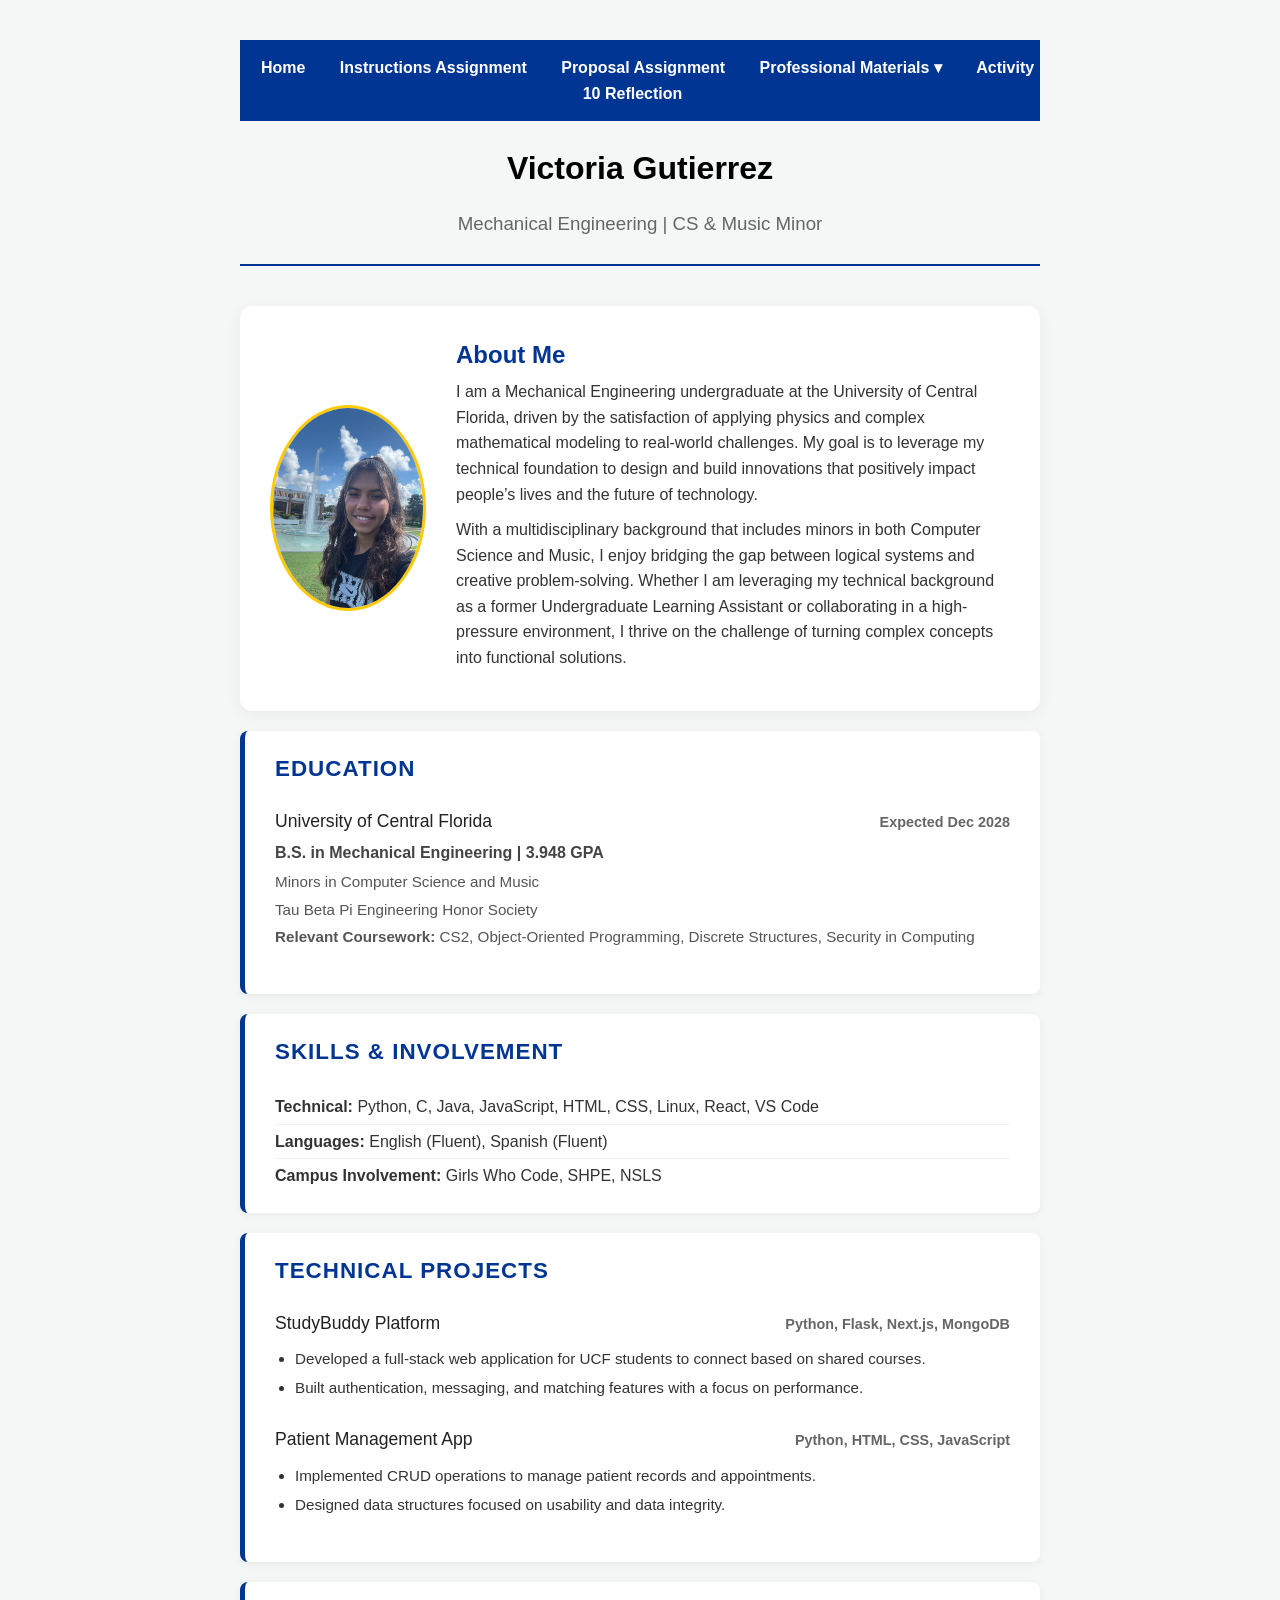
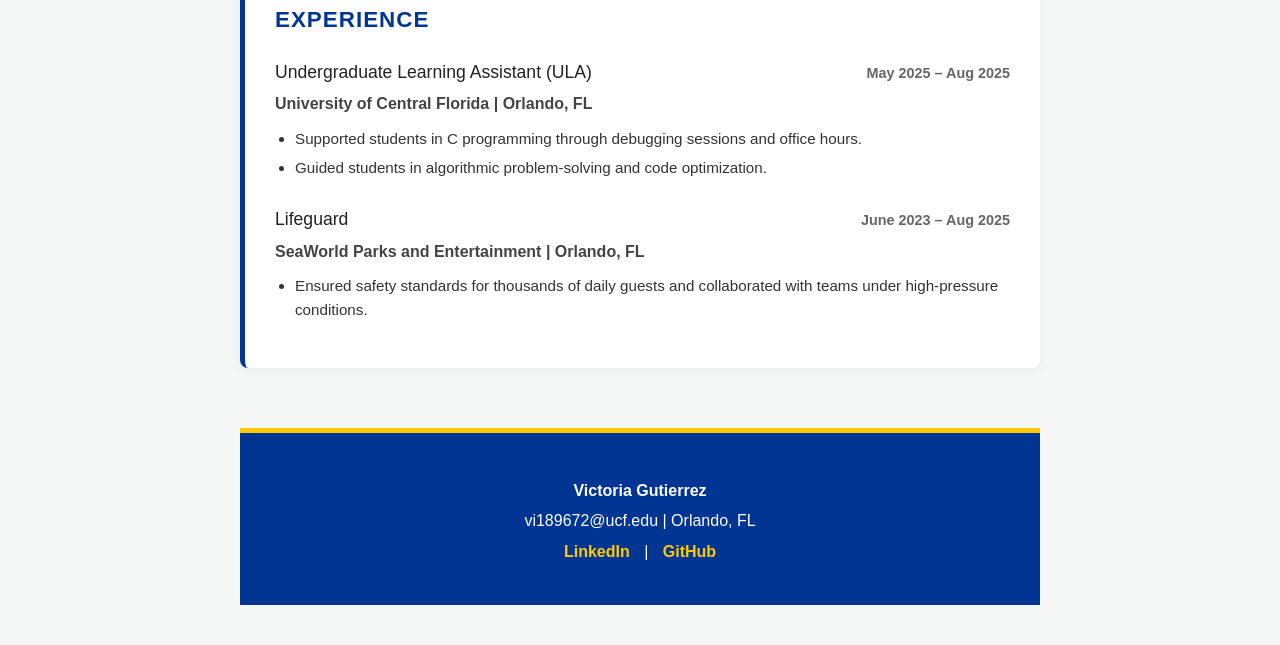
<file: index.html>
<!DOCTYPE html>
<html lang="en">
<head>
    <meta charset="UTF-8">
    <meta name="viewport" content="width=device-width, initial-scale=1.0">
    <title>Victoria Gutierrez | Portfolio</title>
    <link rel="stylesheet" href="style.css">
</head>

<body>
    <nav>
        <a href="index.html">Home</a>
        <a href="instructions.html">Instructions Assignment</a>
        <a href="proposal.html">Proposal Assignment</a>
        
        <div class="dropdown">
            <a href="#">Professional Materials ▾</a>
            <div class="dropdown-content">
                <a href="resume.html">Resume</a>
                <a href="cover-letter.html">Cover Letter</a>
                <a href="interview.html">Mini Interview</a>
            </div>
        </div>
        <a href="reflection.html">Activity 10 Reflection</a>
    </nav>

    <header>
        <h1>Victoria Gutierrez</h1>
        <h3>Mechanical Engineering | CS & Music Minor</h3>
    </header>

    <main>
        <div style="text-align: right; margin-bottom: 20px;">
        </div>

        <section class="profile-container">
            <img src="me.jpg" alt="Victoria Gutierrez" class="profile-pic">
            
            <div class="about-text">
                <h2>About Me</h2>
                <p>
                    I am a Mechanical Engineering undergraduate at the University of Central Florida, 
                    driven by the satisfaction of applying physics and complex mathematical modeling to real-world challenges.
                    My goal is to leverage my technical foundation to design and build innovations that 
                    positively impact people’s lives and the future of technology.
                </p>
                <p>
                    With a multidisciplinary background that includes minors in both Computer Science and Music, 
                    I enjoy bridging the gap between logical systems and creative problem-solving.
                    Whether I am leveraging my technical background as a former Undergraduate Learning Assistant
                    or collaborating in a high-pressure environment, I thrive on the challenge of turning complex concepts into functional solutions.
                </p>
            </div>
        </section>

        <section class="info-card">
            <h2>Education</h2>
            <div class="entry">
                <div class="entry-header">
                    <h3>University of Central Florida</h3>
                    <span class="date">Expected Dec 2028</span>
                </div>
                <p class="degree">B.S. in Mechanical Engineering | 3.948 GPA</p>
                <p class="minors">Minors in Computer Science and Music</p>
                <p class="honors">Tau Beta Pi Engineering Honor Society</p>
                <div class="coursework">
                    <strong>Relevant Coursework:</strong> CS2, Object-Oriented Programming, Discrete Structures, Security in Computing
                </div>
            </div>
        </section>
    
        <section class="info-card">
            <h2>Skills & Involvement</h2>
            <div class="skills-vertical">
                <div class="skill-group">
                    <strong>Technical:</strong> Python, C, Java, JavaScript, HTML, CSS, Linux, React, VS Code 
                </div>
                <div class="skill-group">
                    <strong>Languages:</strong> English (Fluent), Spanish (Fluent) 
                </div>
                <div class="skill-group">
                    <strong>Campus Involvement:</strong> Girls Who Code, SHPE, NSLS
                </div>
            </div>
        </section>

        <section class="info-card">
            <h2>Technical Projects</h2>
            <div class="entry">
                <div class="entry-header">
                    <h3>StudyBuddy Platform</h3>
                    <span class="tech-stack">Python, Flask, Next.js, MongoDB</span>
                </div>
                <ul class="resume-list">
                    <li>Developed a full-stack web application for UCF students to connect based on shared courses.</li>
                    <li>Built authentication, messaging, and matching features with a focus on performance.</li>
                </ul>
            </div>
    
            <div class="entry">
                <div class="entry-header">
                    <h3>Patient Management App</h3>
                    <span class="tech-stack">Python, HTML, CSS, JavaScript</span>
                </div>
                <ul class="resume-list">
                    <li>Implemented CRUD operations to manage patient records and appointments.</li>
                    <li>Designed data structures focused on usability and data integrity.</li>
                </ul>
            </div>
        </section>

        <section class="info-card">
            <h2>Experience</h2>
            <div class="entry">
                <div class="entry-header">
                    <h3>Undergraduate Learning Assistant (ULA)</h3>
                    <span class="date">May 2025 – Aug 2025</span>
                </div>
                <p class="location">University of Central Florida | Orlando, FL</p>
                <ul class="resume-list">
                    <li>Supported students in C programming through debugging sessions and office hours.</li>
                    <li>Guided students in algorithmic problem-solving and code optimization.</li>
                </ul>
            </div>
            
            <div class="entry">
                <div class="entry-header">
                    <h3>Lifeguard</h3>
                    <span class="date">June 2023 – Aug 2025</span>
                </div>
                <p class="location">SeaWorld Parks and Entertainment | Orlando, FL</p>
                <ul class="resume-list">
                    <li>Ensured safety standards for thousands of daily guests and collaborated with teams under high-pressure conditions.</li>
                </ul>
            </div>
        </section>
    </main>

    <footer>
        <div class="footer-content">
            <p><strong>Victoria Gutierrez </strong></p>
            <p>vi189672@ucf.edu | Orlando, FL </p>
            <div class="footer-links">
                <a href="https://linkedin.com/in/victoria-gutierrez-reyes" target="_blank">LinkedIn</a> | 
                <a href="https://github.com/Vicky29-tech" target="_blank">GitHub</a>
            </div>
        </div>
    </footer>

</body>
</html>
</file>
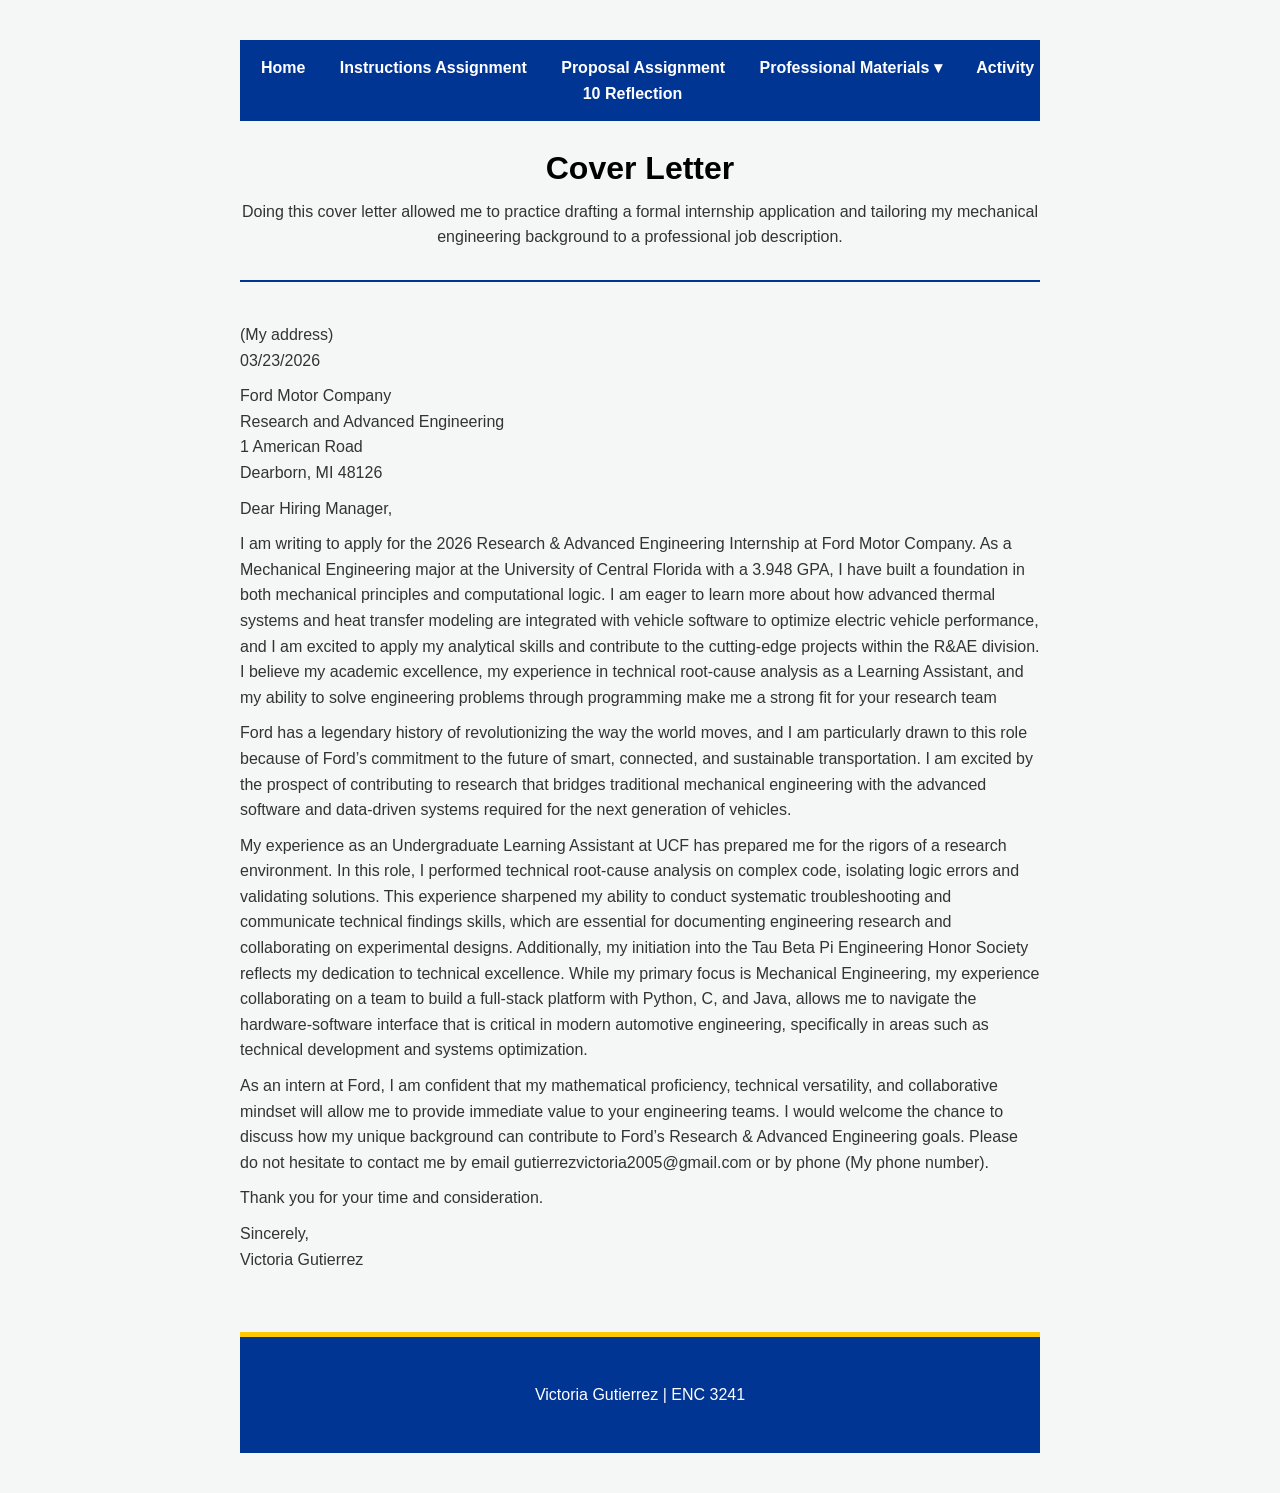
<file: cover-letter.html>
<!DOCTYPE html>
<html lang="en">
<head>
    <meta charset="UTF-8">
    <meta name="viewport" content="width=device-width, initial-scale=1.0">
    <title>Instructions Assignment | Victoria Gutierrez</title>
    <link rel="stylesheet" href="style.css">
</head>
<body>
    <nav>
        <a href="index.html">Home</a>
        <a href="instructions.html">Instructions Assignment</a>
        <a href="proposal.html">Proposal Assignment</a>
        
        <div class="dropdown">
            <a href="#">Professional Materials ▾</a>
            <div class="dropdown-content">
                <a href="resume.html">Resume</a>
                <a href="cover-letter.html">Cover Letter</a>
                <a href="interview.html">Mini Interview</a>
            </div>
        </div>
        <a href="reflection.html">Activity 10 Reflection</a>
    </nav>

    <main>
        <header>
            <h1>Cover Letter</h1>
            <p>Doing this cover letter allowed me to practice drafting a formal internship application and tailoring my mechanical engineering background to a professional job description.</p>
        </header>

        <p>(My address)<br>03/23/2026</p>

        <p>Ford Motor Company<br>Research and Advanced Engineering <br>1 American Road <br>Dearborn, MI 48126</p>


        <p>Dear Hiring Manager,</p>
        <p>I am writing to apply for the 2026 Research & Advanced Engineering Internship at Ford Motor
            Company. As a Mechanical Engineering major at the University of Central Florida with a 3.948
            GPA, I have built a foundation in both mechanical principles and computational logic. I am eager
            to learn more about how advanced thermal systems and heat transfer modeling are integrated
            with vehicle software to optimize electric vehicle performance, and I am excited to apply my
            analytical skills and contribute to the cutting-edge projects within the R&AE division. I believe
            my academic excellence, my experience in technical root-cause analysis as a Learning
            Assistant, and my ability to solve engineering problems through programming make me a strong
            fit for your research team</p>
        <p>Ford has a legendary history of revolutionizing the way the world moves, and I am particularly
            drawn to this role because of Ford’s commitment to the future of smart, connected, and
            sustainable transportation. I am excited by the prospect of contributing to research that bridges
            traditional mechanical engineering with the advanced software and data-driven systems
            required for the next generation of vehicles.</p>
        <p>My experience as an Undergraduate Learning Assistant at UCF has prepared me for the rigors
            of a research environment. In this role, I performed technical root-cause analysis on complex
            code, isolating logic errors and validating solutions. This experience sharpened my ability to
            conduct systematic troubleshooting and communicate technical findings skills, which are
            essential for documenting engineering research and collaborating on experimental designs.
            Additionally, my initiation into the Tau Beta Pi Engineering Honor Society reflects my dedication
            to technical excellence. While my primary focus is Mechanical Engineering, my experience
            collaborating on a team to build a full-stack platform with Python, C, and Java, allows me to
            navigate the hardware-software interface that is critical in modern automotive engineering,
            specifically in areas such as technical development and systems optimization.</p>
        <p>As an intern at Ford, I am confident that my mathematical proficiency, technical versatility, and
            collaborative mindset will allow me to provide immediate value to your engineering teams. I
            would welcome the chance to discuss how my unique background can contribute to Ford’s
            Research & Advanced Engineering goals. Please do not hesitate to contact me by email
            gutierrezvictoria2005@gmail.com or by phone (My phone number).</p>

        <p>Thank you for your time and consideration.</p>
        <p>Sincerely,<br>Victoria Gutierrez</p>

    </main>

    <footer>
        <p>Victoria Gutierrez | ENC 3241</p>
    </footer>
</body>
</html>
</file>
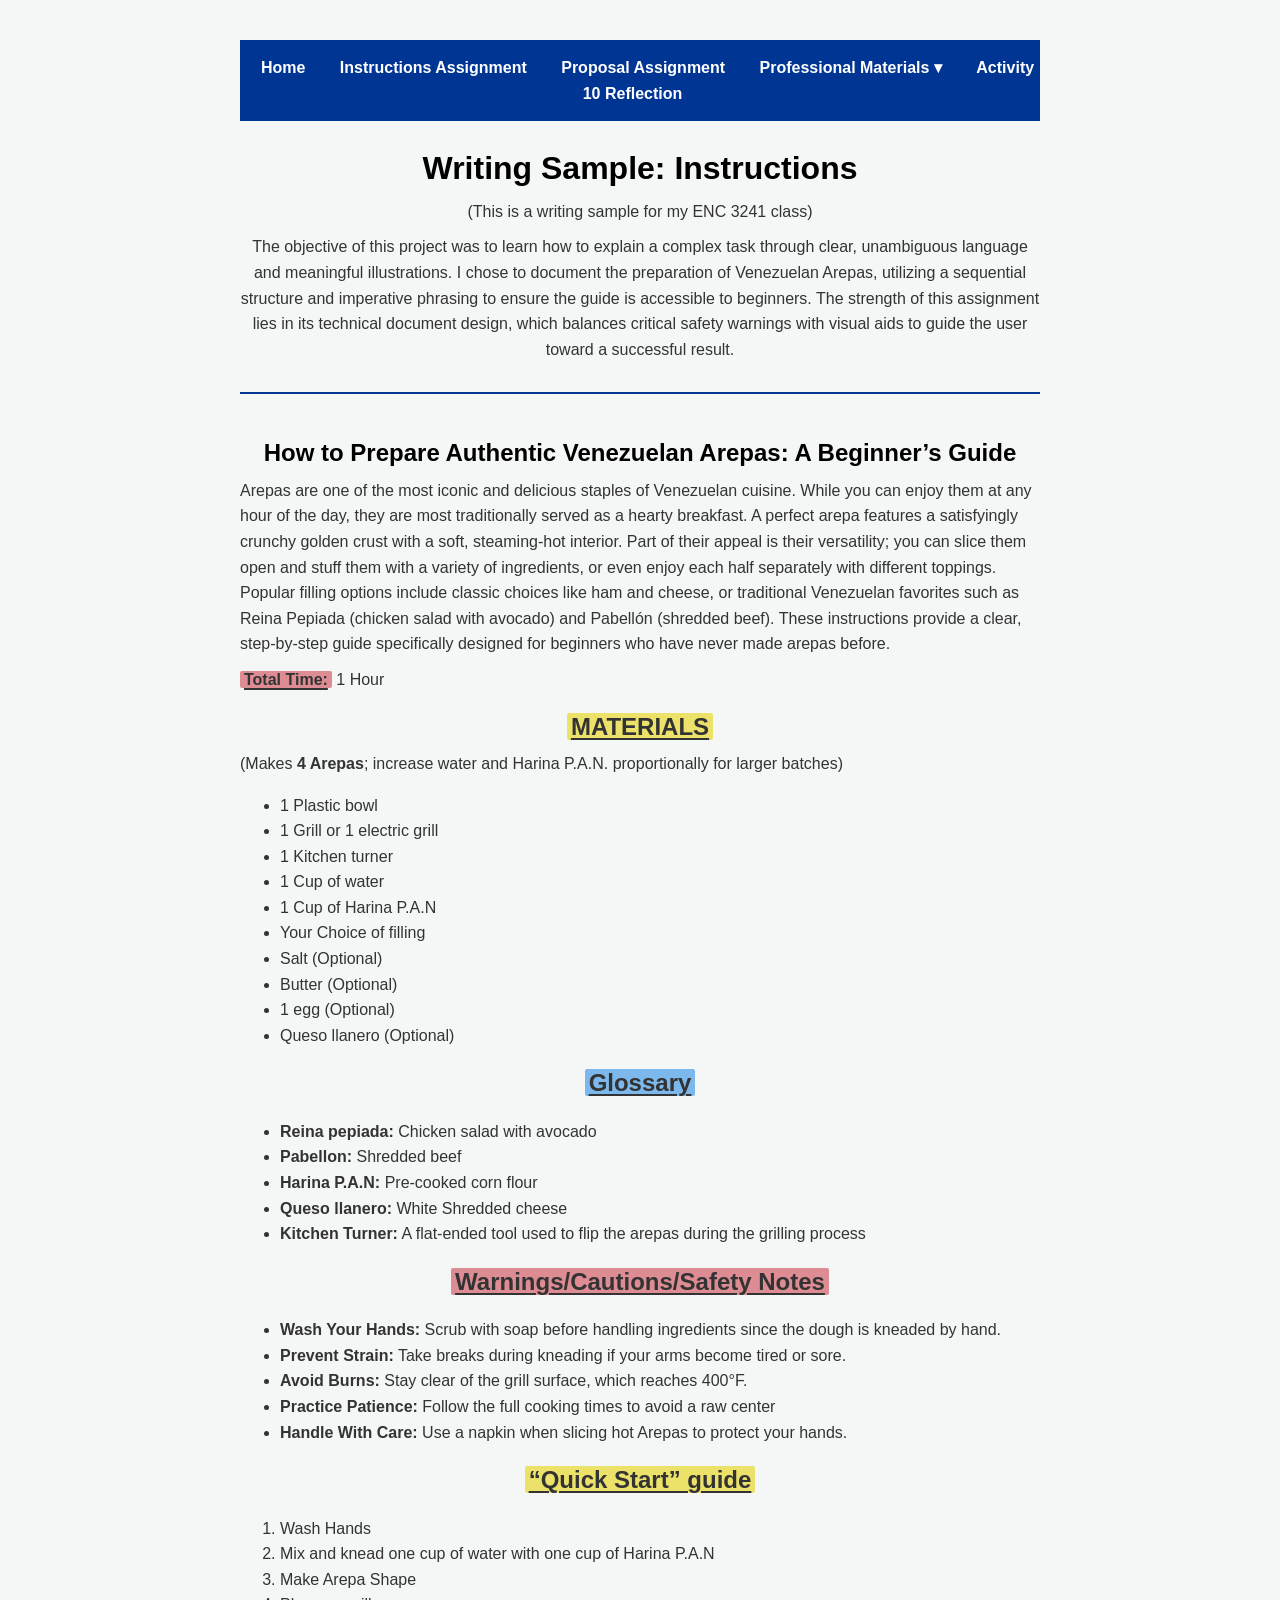
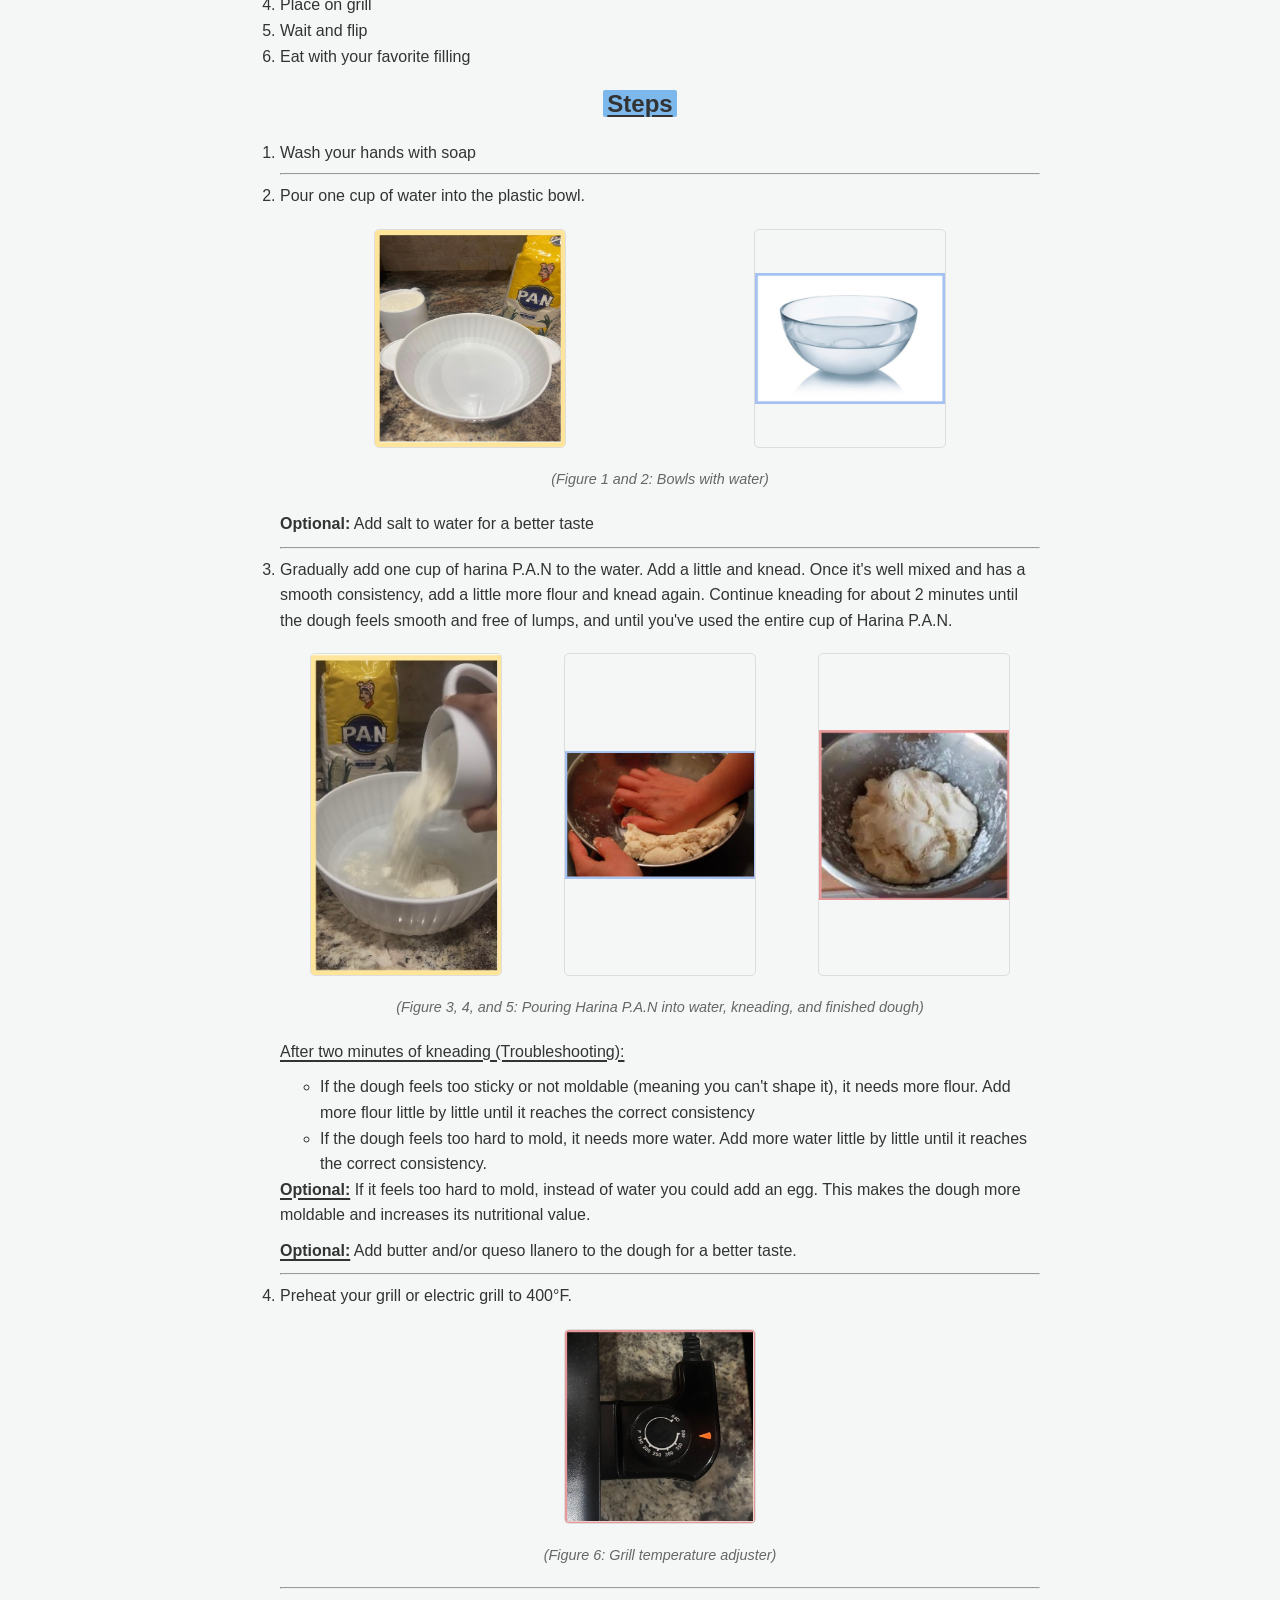
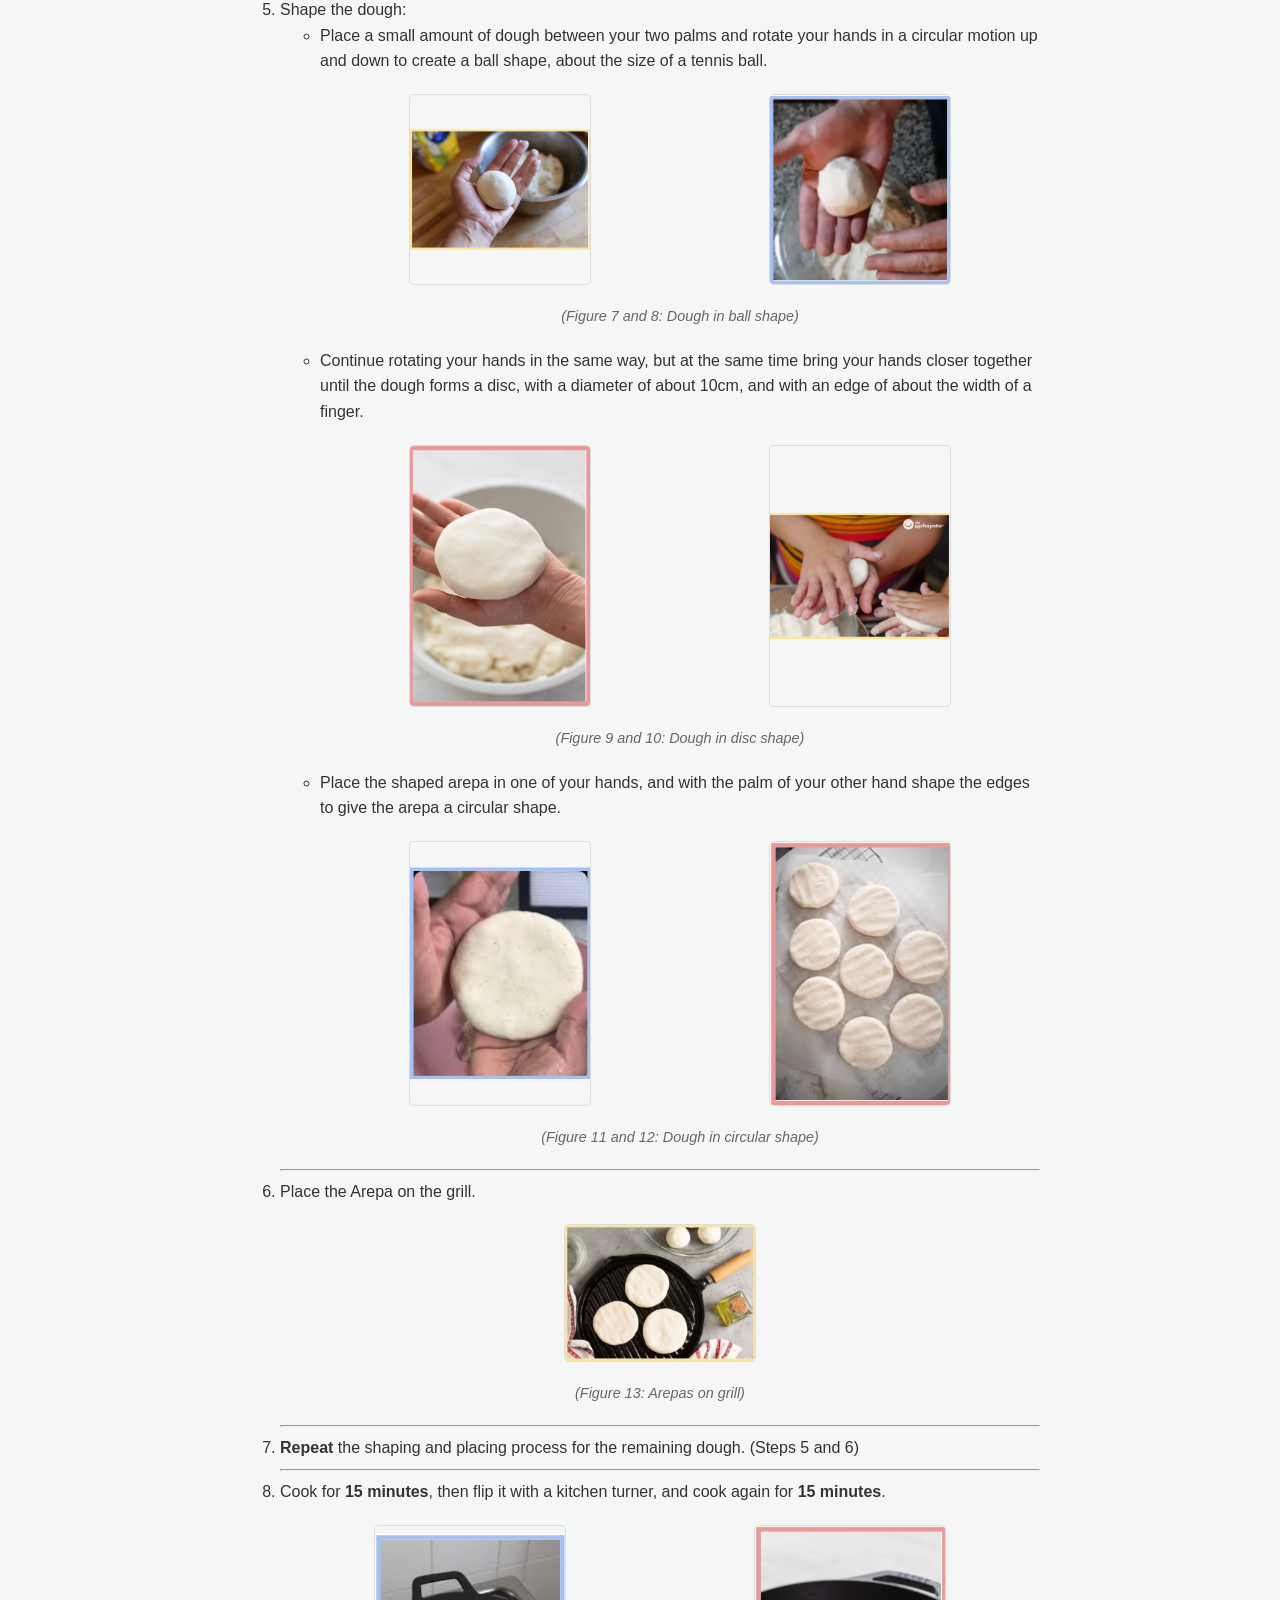
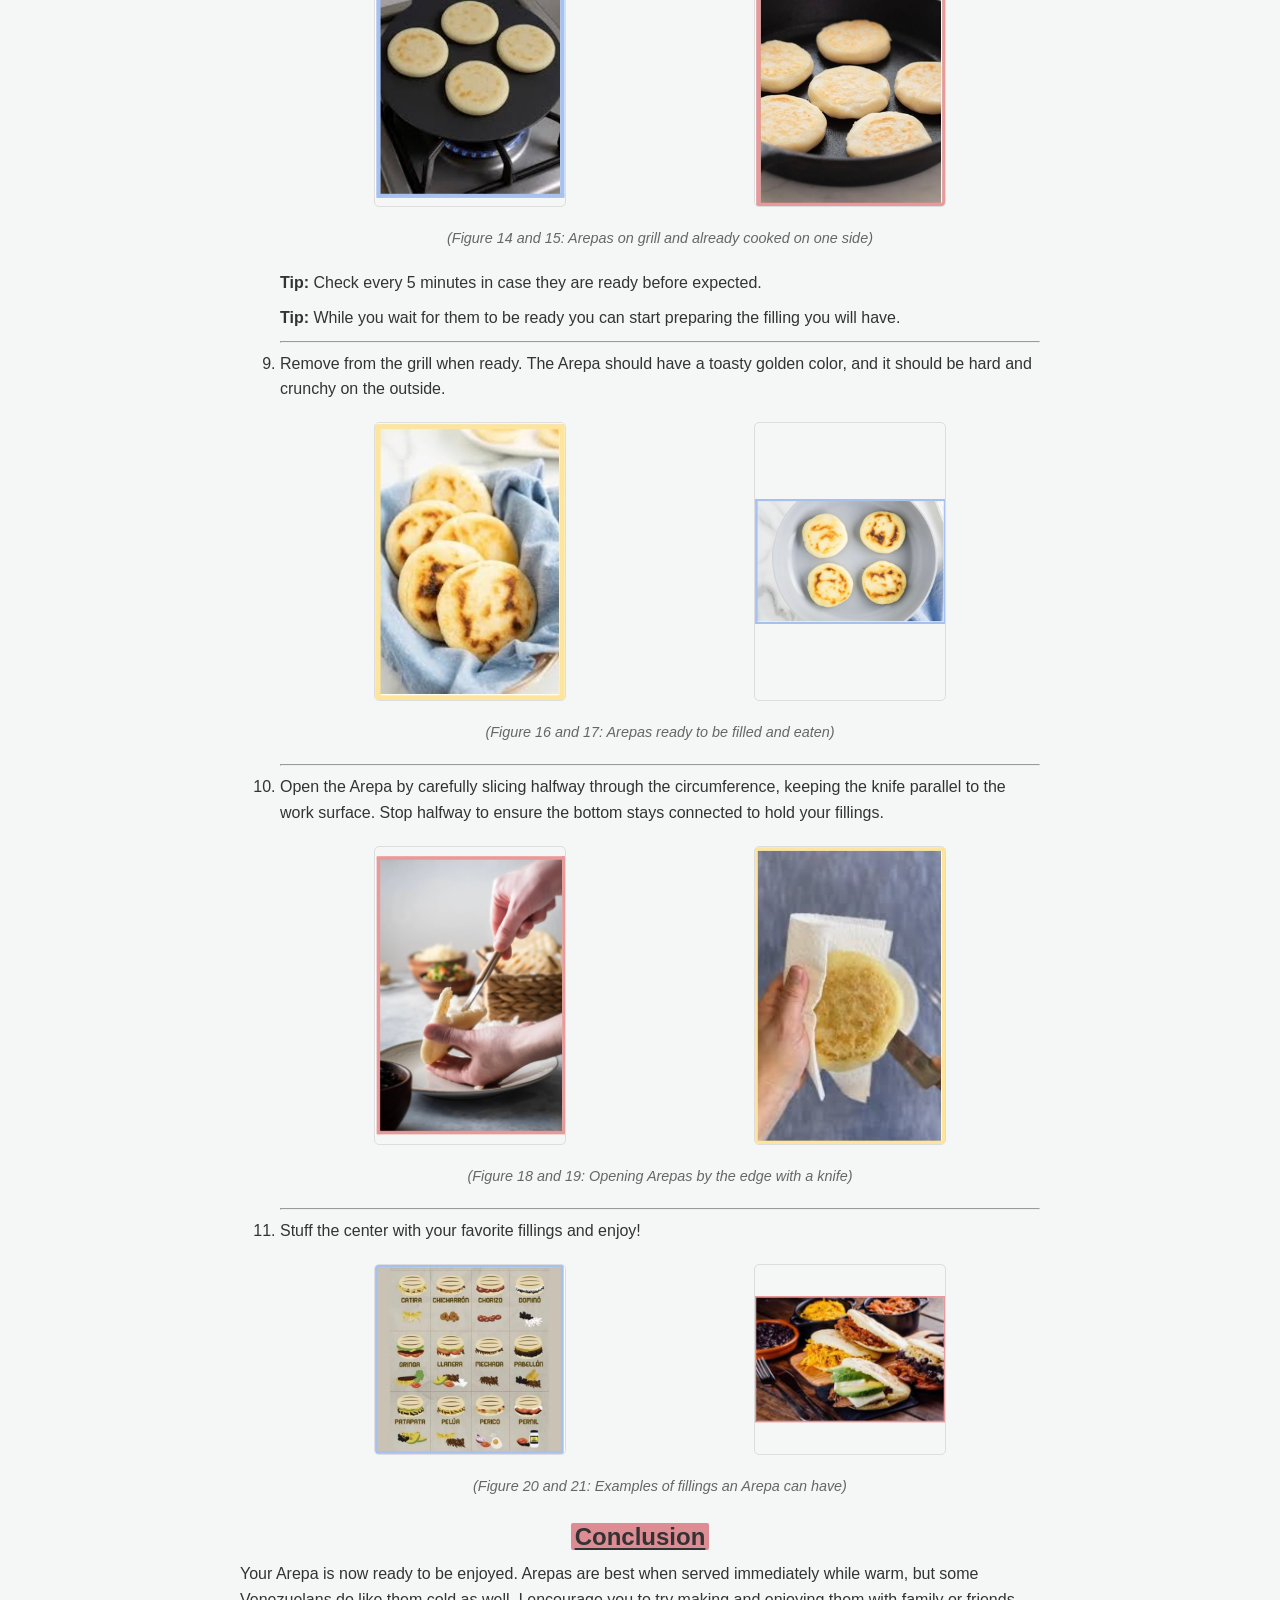
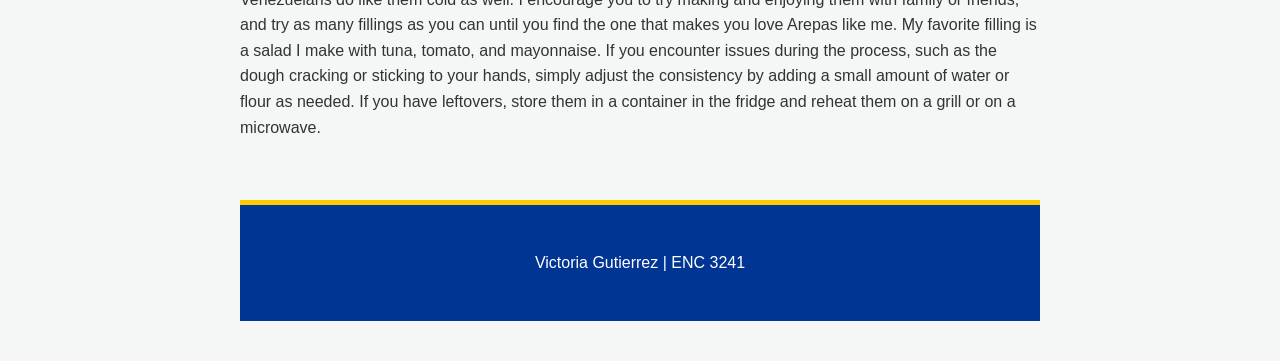
<file: instructions.html>
<!DOCTYPE html>
<html lang="en">
<head>
    <meta charset="UTF-8">
    <meta name="viewport" content="width=device-width, initial-scale=1.0">
    <title>Instructions Assignment | Victoria Gutierrez</title>
    <link rel="stylesheet" href="style.css">
</head>
<body>
    <nav>
        <a href="index.html">Home</a>
        <a href="instructions.html">Instructions Assignment</a>
        <a href="proposal.html">Proposal Assignment</a>
        
        <div class="dropdown">
            <a href="#">Professional Materials ▾</a>
            <div class="dropdown-content">
                <a href="resume.html">Resume</a>
                <a href="cover-letter.html">Cover Letter</a>
                <a href="interview.html">Mini Interview</a>
            </div>
        </div>
        <a href="reflection.html">Activity 10 Reflection</a>
    </nav>

    <main class="pdf-container">
        <header class="pdf-header">
            <h1>Writing Sample: Instructions</h1>
            <p>(This is a writing sample for my ENC 3241 class)</P>
            <p class="assignment-intro">The objective of this project was to learn how to explain a complex task through clear, 
                unambiguous language and meaningful illustrations. I chose to document the preparation of Venezuelan Arepas, 
                utilizing a sequential structure and imperative phrasing to ensure the guide is accessible to beginners. 
                The strength of this assignment lies in its technical document design, which balances critical safety warnings 
                with visual aids to guide the user toward a successful result.</p>
        </header>

        <section class="pdf-section blue-bg">
            <h1 class="center-text">How to Prepare Authentic Venezuelan Arepas: A Beginner’s Guide</h1>
            <p>Arepas are one of the most iconic and delicious staples of Venezuelan cuisine. While you can
                enjoy them at any hour of the day, they are most traditionally served as a hearty breakfast. A
                perfect arepa features a satisfyingly crunchy golden crust with a soft, steaming-hot interior. Part
                of their appeal is their versatility; you can slice them open and stuff them with a variety of
                ingredients, or even enjoy each half separately with different toppings. Popular filling options
                include classic choices like ham and cheese, or traditional Venezuelan favorites such as Reina
                Pepiada (chicken salad with avocado) and Pabellón (shredded beef). These instructions
                provide a clear, step-by-step guide specifically designed for beginners who have never made
                arepas before.</p>

            <p><span class="custom-underline highlight-light-red"><strong>Total Time:</strong></span> 1 Hour</p>
        </section>

        <section>
            <h2 class="center-text">
                <span class="custom-underline highlight-light-yellow"><strong>MATERIALS</strong></span>
            </h2>
            <p>(Makes <strong>4 Arepas</strong>; increase water and Harina P.A.N. proportionally for larger batches)</p>
            <ul>
                <li>1 Plastic bowl</li>
                <li>1 Grill or 1 electric grill</li>
                <li>1 Kitchen turner</li>
                <li>1 Cup of water</li>
                <li>1 Cup of Harina P.A.N</li>
                <li>Your Choice of filling</li>
                <li>Salt (Optional)</li>
                <li>Butter (Optional)</li>
                <li>1 egg (Optional)</li>
                <li>Queso llanero (Optional)</li>
            </ul>
        </section>
                
        <section>
            <h2 class="center-text">
                <span class="custom-underline highlight-light-blue"><strong>Glossary</strong></span>
            </h2>
            <ul>
                <li><strong>Reina pepiada:</strong> Chicken salad with avocado</li>
                <li><strong>Pabellon:</strong> Shredded beef</li>
                <li><strong>Harina P.A.N:</strong> Pre-cooked corn flour</li>
                <li><strong>Queso llanero:</strong> White Shredded cheese</li>
                <li><strong>Kitchen Turner:</strong> A flat-ended tool used to flip the arepas during the grilling process</li>
            </ul>
        </section>

        <section>
            <h2 class="center-text">
                <span class="custom-underline highlight-light-red"><strong>Warnings/Cautions/Safety Notes</strong></span>
            </h2>
            <ul>
                <li><strong>Wash Your Hands:</strong> Scrub with soap before handling ingredients since the dough is
                    kneaded by hand.</li>
                <li><strong>Prevent Strain:</strong> Take breaks during kneading if your arms become tired or sore.</li>
                <li><strong>Avoid Burns:</strong> Stay clear of the grill surface, which reaches 400°F.</li>
                <li><strong>Practice Patience:</strong> Follow the full cooking times to avoid a raw center</li>
                <li><strong>Handle With Care:</strong> Use a napkin when slicing hot Arepas to protect your hands.</li>
            </ul>
        </section>

        <section>
            <h2 class="center-text">
                <span class="custom-underline highlight-light-yellow"><strong>“Quick Start” guide</strong></span>
            </h2>
            <ol>
                <li>Wash Hands</li>
                <li>Mix and knead one cup of water with one cup of Harina P.A.N</li>
                <li>Make Arepa Shape</li>
                <li>Place on grill</li>
                <li>Wait and flip</li>
                <li>Eat with your favorite filling</li>
            </ol>
        </section>

        <section>
            <h2 class="center-text">
                <span class="custom-underline highlight-light-blue"><strong>Steps</strong></span>
            </h2>
            <ol>
                <li>Wash your hands with soap</li>
                <hr>
                <li>Pour one cup of water into the plastic bowl.</li>

                <div class="image-row">
                <img src="BowlWithWater1.jpg" alt="Bowl with water" class="instruction-img">
                <img src="BowlWithWater2.jpg" alt="Bowl with water" class="instruction-img">
                </div>
                <p class="img-caption">(Figure 1 and 2: Bowls with water)</p>

                <p><strong>Optional:</strong> Add salt to water for a better taste</p>

                <hr>
                <li>Gradually add one cup of harina P.A.N to the water. Add a little and knead. Once it's well
                    mixed and has a smooth consistency, add a little more flour and knead again. Continue
                    kneading for about 2 minutes until the dough feels smooth and free of lumps, and until
                    you've used the entire cup of Harina P.A.N.</li>

                <div class="image-row">
                    <img src="ArinaToWater.jpg" alt="Pouring Harina P.A.N into water" class="instruction-img">
                    <img src="Kneading.jpg" alt="kneading" class="instruction-img">
                    <img src="FinishedDough.jpg" alt="finished dough" class="instruction-img">
                </div>
                <p class="img-caption">(Figure 3, 4, and 5: Pouring Harina P.A.N into water, kneading, and finished dough)</p>

                <P><span class="custom-underline">After two minutes of kneading (Troubleshooting):</span></P>
                <ul>
                    <li>If the dough feels too sticky or not moldable (meaning you can't shape it), it
                        needs more flour. Add more flour little by little until it reaches the correct
                        consistency
                    </li>
                    <li>If the dough feels too hard to mold, it needs more water. Add more water little by
                            little until it reaches the correct consistency.
                    </li>
                </ul>

                <p><span class="custom-underline"><strong>Optional:</strong></span> If it feels too hard to mold, instead of water you could add an egg. This makes
                    the dough more moldable and increases its nutritional value.</p>
                <p><span class="custom-underline"><strong>Optional:</strong></span> Add butter and/or queso llanero to the dough for a better taste.</p>

                <hr>
                <li>Preheat your grill or electric grill to 400°F.</li>

                <div class="image-row">
                    <img src="GrillTempAdjust.jpg" alt="Grill temperature adjuster" class="instruction-img">
                </div>
                <p class="img-caption">(Figure 6: Grill temperature adjuster)</p>

                <hr>
                <li>Shape the dough:</li>

                <ul>
                    <li>
                        Place a small amount of dough between your two palms and rotate your hands in
a circular motion up and down to create a ball shape, about the size of a tennis
ball.
                    </li>

                        <div class="image-row">
                            <img src="DoughBall1.jpg" alt="Dough in ball shape" class="instruction-img">
                            <img src="DoughBall2.jpg" alt="Dough in ball shape" class="instruction-img">
                        </div>
                        <p class="img-caption">(Figure 7 and 8: Dough in ball shape)</p>

                    <li>
                        Continue rotating your hands in the same way, but at the same time bring your
hands closer together until the dough forms a disc, with a diameter of about
10cm, and with an edge of about the width of a finger.
                    </li>

                        <div class="image-row">
                           <img src="DoughDisc1.jpg" alt="Dough in disc shape" class="instruction-img">
                           <img src="DoughDisc2.jpg" alt="Dough in disc shape" class="instruction-img">
                        </div>
                        <p class="img-caption">(Figure 9 and 10: Dough in disc shape)</p>

                    <li>
                        Place the shaped arepa in one of your hands, and with the palm of your other
hand shape the edges to give the arepa a circular shape.
                    </li>

                        <div class="image-row">
                         <img src="DoughCircular1.jpg" alt="Dough in circular shape" class="instruction-img">
                         <img src="DoughCircular2.jpg" alt="Dough in circular shape" class="instruction-img">
                        </div>
                        <p class="img-caption">(Figure 11 and 12: Dough in circular shape)</p>
                </ul>

                <hr>
                <li>Place the Arepa on the grill.</li>

                    <div class="image-row">
                     <img src="ArepasOnGrill.jpg" alt="Arepas on grill" class="instruction-img">
                    </div>
                    <p class="img-caption">(Figure 13: Arepas on grill)</p>

                <hr>
                <li><strong>Repeat</strong> the shaping and placing process for the remaining dough. (Steps 5 and 6)</li>
                <hr>
                <li>Cook for <strong>15 minutes</strong>, then flip it with a kitchen turner, and cook again for <strong>15 minutes</strong>.</li>

                    <div class="image-row">
                        <img src="CookedOneSide1.jpg" alt="Arepas on grill and already cooked on one side" class="instruction-img">
                        <img src="CookedOneSide2.jpg" alt="Arepas on grill and already cooked on one side" class="instruction-img">
                    </div>
                    <p class="img-caption">(Figure 14 and 15: Arepas on grill and already cooked on one side)</p>

                <p><strong>Tip:</strong> Check every 5 minutes in case they are ready before expected.</p>
                <p><strong>Tip:</strong> While you wait for them to be ready you can start preparing the filling you will have.</p>
                
                <hr>
                <li>Remove from the grill when ready. The Arepa should have a toasty golden color, and it
                    should be hard and crunchy on the outside.</li>

                    <div class="image-row">
                        <img src="ReadyArepa1.jpg" alt="Arepas ready to be filled and eaten" class="instruction-img">
                        <img src="ReadyArepa2.jpg" alt="Arepas ready to be filled and eaten" class="instruction-img">
                    </div>
                    <p class="img-caption">(Figure 16 and 17: Arepas ready to be filled and eaten)</p>

                <hr>
                <li>Open the Arepa by carefully slicing halfway through the circumference, keeping the knife
parallel to the work surface. Stop halfway to ensure the bottom stays connected to hold
your fillings.</li>

                    <div class="image-row">
                        <img src="OpeningArepa1.jpg" alt="Opening Arepas by the edge with a knife" class="instruction-img">
                        <img src="OpeningArepa2.jpg" alt="Opening Arepas by the edge with a knife" class="instruction-img">
                    </div>
                    <p class="img-caption">(Figure 18 and 19: Opening Arepas by the edge with a knife)</p>

                <hr>
                <li>Stuff the center with your favorite fillings and enjoy!</li>

                    <div class="image-row">
                        <img src="ArepaFilling1.jpg" alt="Examples of fillings an Arepa can have" class="instruction-img">
                        <img src="ArepaFilling2.jpg" alt="Examples of fillings an Arepa can have" class="instruction-img">
                    </div>
                    <p class="img-caption">(Figure 20 and 21: Examples of fillings an Arepa can have)</p>
            </ol>
           
        </section>

        <section>
            <h2 class="center-text">
                <span class="custom-underline highlight-light-red"><strong>Conclusion</strong></span>
            </h2>
            <p>Your Arepa is now ready to be enjoyed. Arepas are best when served immediately while warm,
                but some Venezuelans do like them cold as well. I encourage you to try making and enjoying
                them with family or friends, and try as many fillings as you can until you find the one that makes
                you love Arepas like me. My favorite filling is a salad I make with tuna, tomato, and mayonnaise.
                If you encounter issues during the process, such as the dough cracking or sticking to your
                hands, simply adjust the consistency by adding a small amount of water or flour as needed. If
                you have leftovers, store them in a container in the fridge and reheat them on a grill or on a
                microwave.</p>
        </section>

    </main>

    <footer>
        <p>Victoria Gutierrez | ENC 3241</p>
    </footer>
</body>
</html>
</file>
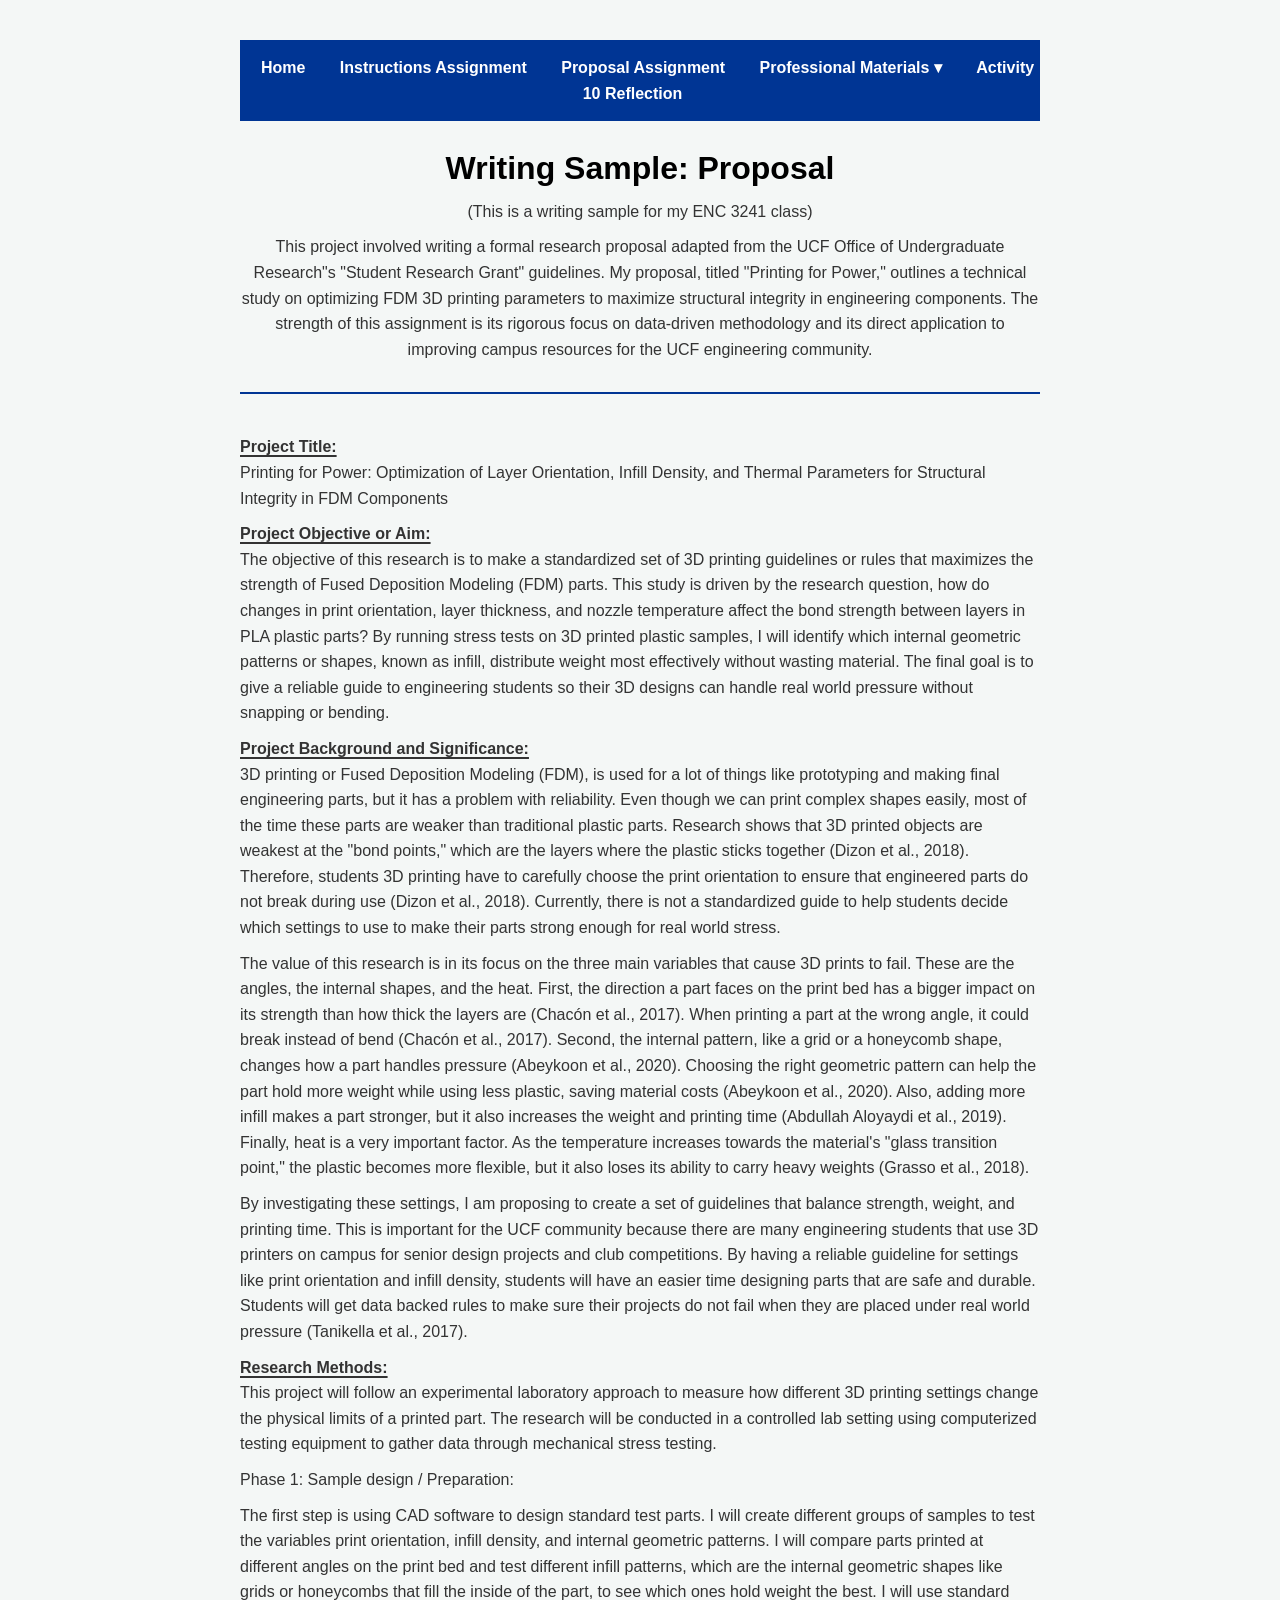
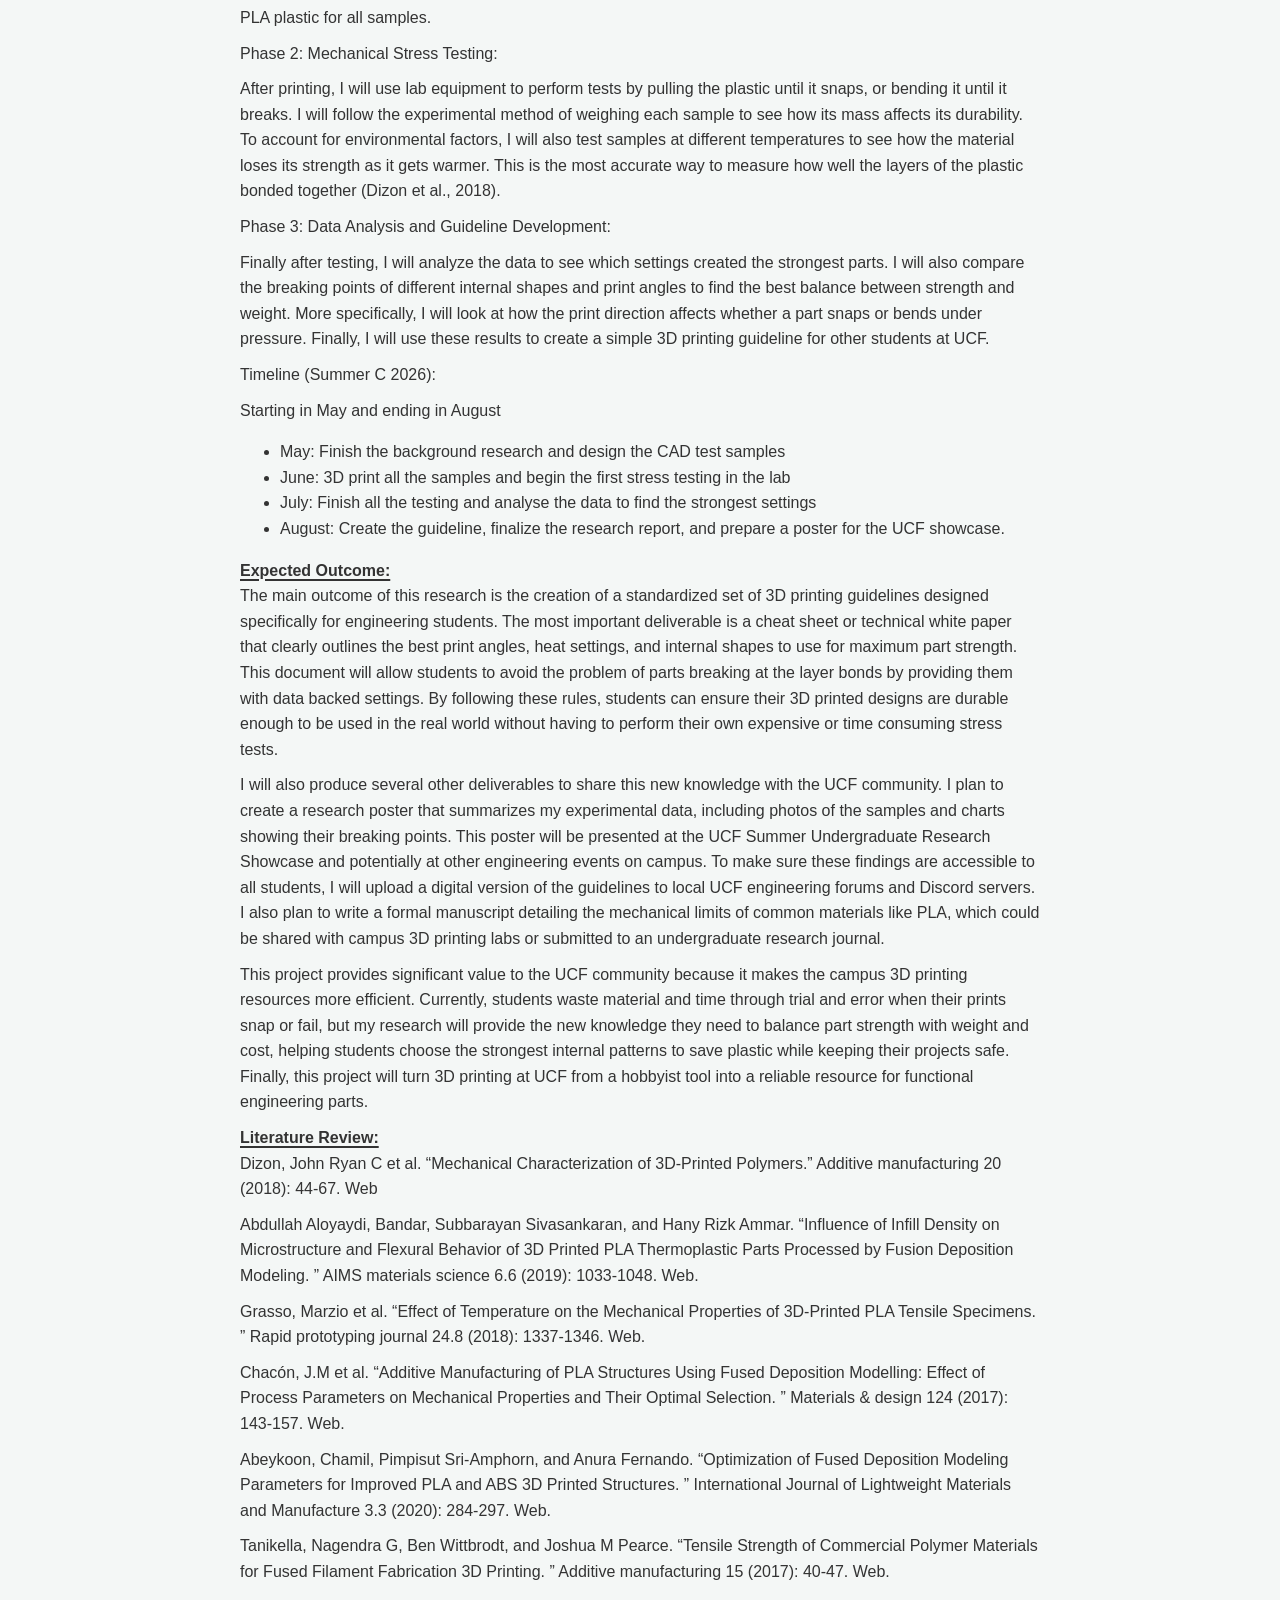
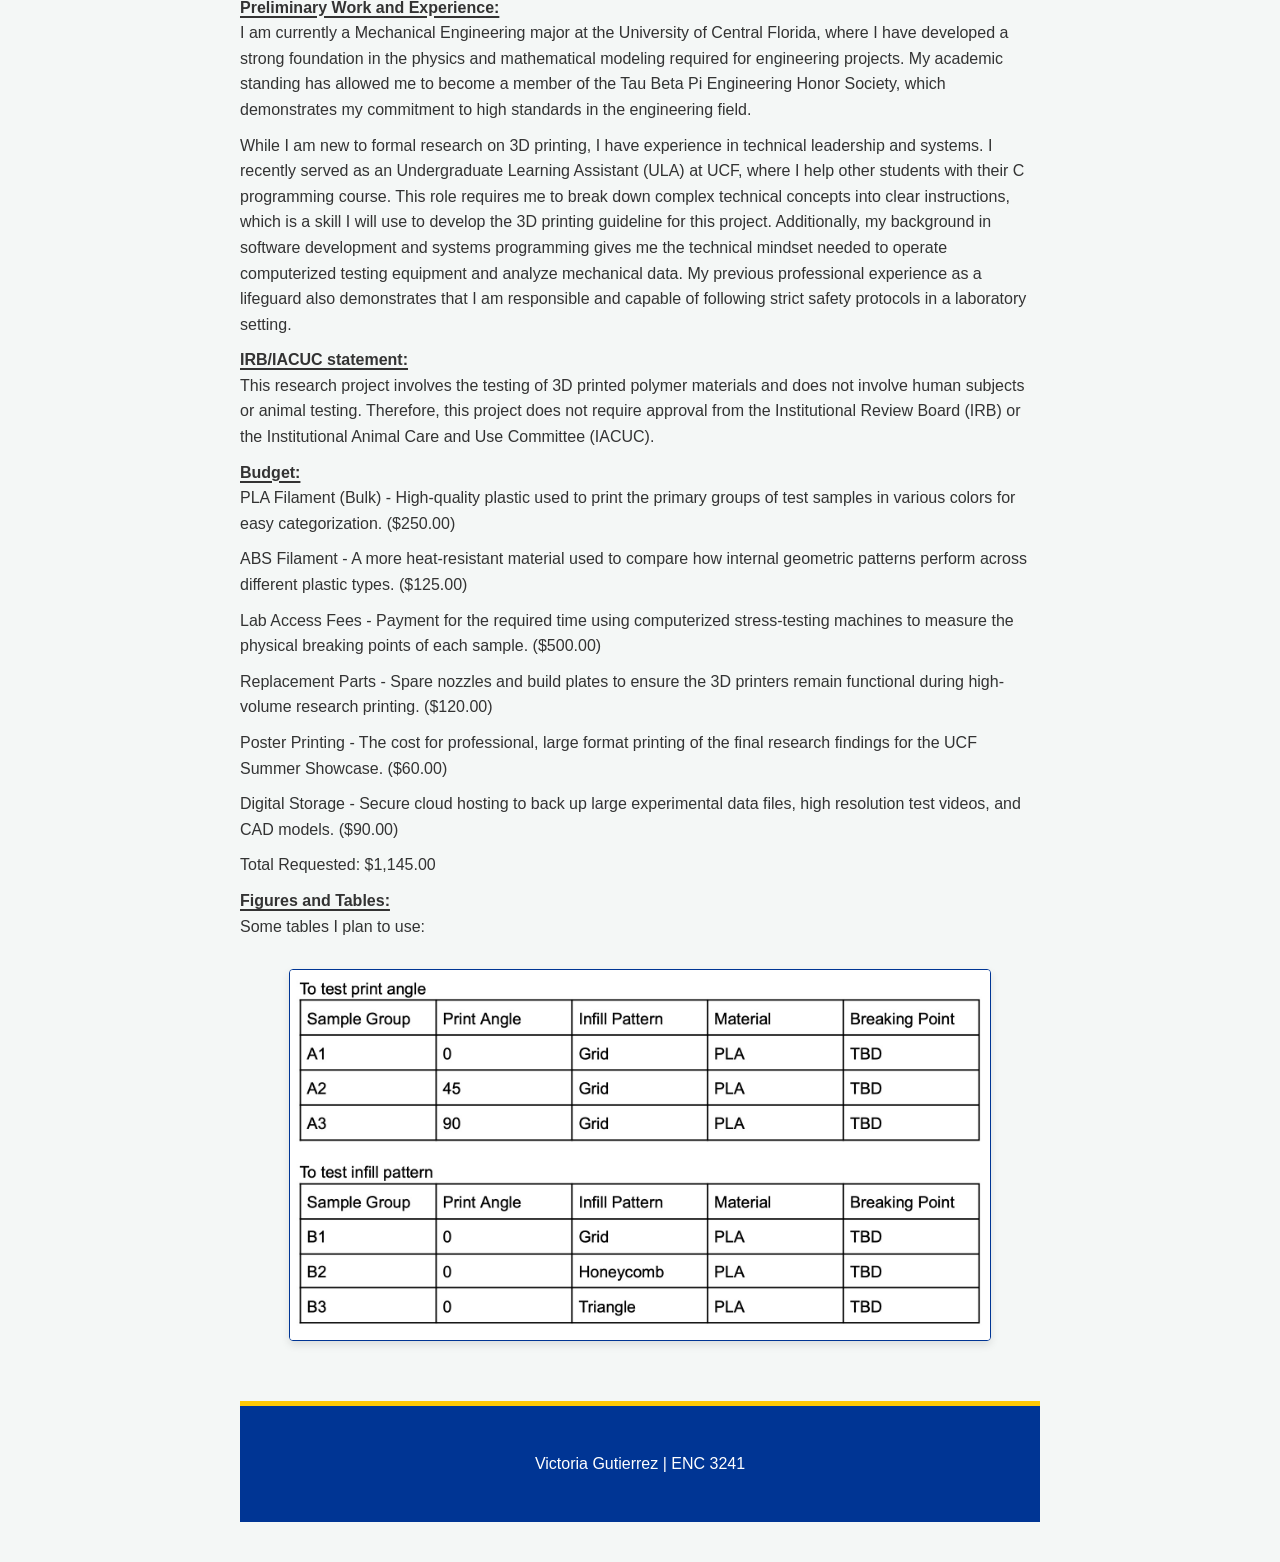
<file: proposal.html>
<!DOCTYPE html>
<html lang="en">
<head>
    <meta charset="UTF-8">
    <meta name="viewport" content="width=device-width, initial-scale=1.0">
    <title>Instructions Assignment | Victoria Gutierrez</title>
    <link rel="stylesheet" href="style.css">
</head>
<body>
    <nav>
        <a href="index.html">Home</a>
        <a href="instructions.html">Instructions Assignment</a>
        <a href="proposal.html">Proposal Assignment</a>
        
        <div class="dropdown">
            <a href="#">Professional Materials ▾</a>
            <div class="dropdown-content">
                <a href="resume.html">Resume</a>
                <a href="cover-letter.html">Cover Letter</a>
                <a href="interview.html">Mini Interview</a>
            </div>
        </div>
        <a href="reflection.html">Activity 10 Reflection</a>
    </nav>

    <main>
        <header class="pdf-header">
            <h1>Writing Sample: Proposal</h1>
            <p>(This is a writing sample for my ENC 3241 class)</p>
            <p class="assignment-intro">
                    This project involved writing a formal research proposal adapted from the UCF Office of Undergraduate Research"s 
                    "Student Research Grant" guidelines. My proposal, titled "Printing for Power," outlines a technical study on 
                    optimizing FDM 3D printing parameters to maximize structural integrity in engineering components. 
                    The strength of this assignment is its rigorous focus on data-driven methodology and its direct application to 
                    improving campus resources for the UCF engineering community.</p>
        </header>

        <section
            <h3><span class="custom-underline"><strong>Project Title:</strong></span></h3>
            <p>Printing for Power: Optimization of Layer Orientation, Infill Density, and Thermal Parameters for
                Structural Integrity in FDM Components</p>
        </section>
        
        <section
            <h3><span class="custom-underline"><strong>Project Objective or Aim:</strong></span></h3>
            <p>The objective of this research is to make a standardized set of 3D printing guidelines or rules
                that maximizes the strength of Fused Deposition Modeling (FDM) parts. This study is driven by
                the research question, how do changes in print orientation, layer thickness, and nozzle
                temperature affect the bond strength between layers in PLA plastic parts? By running stress
                tests on 3D printed plastic samples, I will identify which internal geometric patterns or shapes,
                known as infill, distribute weight most effectively without wasting material. The final goal is to
                give a reliable guide to engineering students so their 3D designs can handle real world pressure
                without snapping or bending.</p>
        </section>

        <section
            <h3><span class="custom-underline"><strong>Project Background and Significance:</strong></span></h3>
            <p>3D printing or Fused Deposition Modeling (FDM), is used for a lot of things like prototyping and
                making final engineering parts, but it has a problem with reliability. Even though we can print
                complex shapes easily, most of the time these parts are weaker than traditional plastic parts.
                Research shows that 3D printed objects are weakest at the "bond points," which are the layers
                where the plastic sticks together (Dizon et al., 2018). Therefore, students 3D printing have to
                carefully choose the print orientation to ensure that engineered parts do not break during use
                (Dizon et al., 2018). Currently, there is not a standardized guide to help students decide which
                settings to use to make their parts strong enough for real world stress.</p>
            <p>The value of this research is in its focus on the three main variables that cause 3D prints to fail.
                These are the angles, the internal shapes, and the heat. First, the direction a part faces on the
                print bed has a bigger impact on its strength than how thick the layers are (Chacón et al., 2017).
                When printing a part at the wrong angle, it could break instead of bend (Chacón et al., 2017).
                Second, the internal pattern, like a grid or a honeycomb shape, changes how a part handles
                pressure (Abeykoon et al., 2020). Choosing the right geometric pattern can help the part hold
                more weight while using less plastic, saving material costs (Abeykoon et al., 2020). Also, adding
                more infill makes a part stronger, but it also increases the weight and printing time (Abdullah
                Aloyaydi et al., 2019). Finally, heat is a very important factor. As the temperature increases
                towards the material's "glass transition point," the plastic becomes more flexible, but it also
                loses its ability to carry heavy weights (Grasso et al., 2018).</p>
            <p>By investigating these settings, I am proposing to create a set of guidelines that balance
                strength, weight, and printing time. This is important for the UCF community because there are
                many engineering students that use 3D printers on campus for senior design projects and club
                competitions. By having a reliable guideline for settings like print orientation and infill density,
                students will have an easier time designing parts that are safe and durable. Students will get
                data backed rules to make sure their projects do not fail when they are placed under real world
                pressure (Tanikella et al., 2017).</p>
        </section>

        <section
            <h3><span class="custom-underline"><strong>Research Methods:</strong></span></h3>
            <p>This project will follow an experimental laboratory approach to measure how different 3D
                printing settings change the physical limits of a printed part. The research will be conducted in a
                controlled lab setting using computerized testing equipment to gather data through mechanical
                stress testing.</p>
            <p>Phase 1: Sample design / Preparation:</p>
            <p>The first step is using CAD software to design standard test parts. I will create different groups
                of samples to test the variables print orientation, infill density, and internal geometric patterns. I
                will compare parts printed at different angles on the print bed and test different infill patterns,
                which are the internal geometric shapes like grids or honeycombs that fill the inside of the part,
                to see which ones hold weight the best. I will use standard PLA plastic for all samples.</p>
            <p>Phase 2: Mechanical Stress Testing:</p>
            <p>After printing, I will use lab equipment to perform tests by pulling the plastic until it snaps, or
                bending it until it breaks. I will follow the experimental method of weighing each sample to see
                how its mass affects its durability. To account for environmental factors, I will also test samples
                at different temperatures to see how the material loses its strength as it gets warmer. This is the
                most accurate way to measure how well the layers of the plastic bonded together (Dizon et al.,
                2018).</p>
            <p>Phase 3: Data Analysis and Guideline Development:</p>
            <p>Finally after testing, I will analyze the data to see which settings created the strongest parts. I
                will also compare the breaking points of different internal shapes and print angles to find the
                best balance between strength and weight. More specifically, I will look at how the print direction
                affects whether a part snaps or bends under pressure. Finally, I will use these results to create a
                simple 3D printing guideline for other students at UCF.</p>
            <p>Timeline (Summer C 2026):</p>
            <p>Starting in May and ending in August</p>
            <ul>
                <li>May: Finish the background research and design the CAD test samples</li>
                <li>June: 3D print all the samples and begin the first stress testing in the lab</li>
                <li>July: Finish all the testing and analyse the data to find the strongest settings</li>
                <li>August: Create the guideline, finalize the research report, and prepare a poster for the
                    UCF showcase.</li>
            </ul>
        </section>

        <section
            <h3><span class="custom-underline"><strong>Expected Outcome:</strong></span></h3>
            <p>The main outcome of this research is the creation of a standardized set of 3D printing guidelines
                designed specifically for engineering students. The most important deliverable is a cheat sheet
                or technical white paper that clearly outlines the best print angles, heat settings, and internal
                shapes to use for maximum part strength. This document will allow students to avoid the
                problem of parts breaking at the layer bonds by providing them with data backed settings. By
                following these rules, students can ensure their 3D printed designs are durable enough to be
                used in the real world without having to perform their own expensive or time consuming stress
                tests.</p>
            <p>I will also produce several other deliverables to share this new knowledge with the UCF
                community. I plan to create a research poster that summarizes my experimental data, including
                photos of the samples and charts showing their breaking points. This poster will be presented at
                the UCF Summer Undergraduate Research Showcase and potentially at other engineering
                events on campus. To make sure these findings are accessible to all students, I will upload a
                digital version of the guidelines to local UCF engineering forums and Discord servers. I also
                plan to write a formal manuscript detailing the mechanical limits of common materials like PLA,
                which could be shared with campus 3D printing labs or submitted to an undergraduate research
                journal.</p>
            <p>This project provides significant value to the UCF community because it makes the campus 3D
                printing resources more efficient. Currently, students waste material and time through trial and
                error when their prints snap or fail, but my research will provide the new knowledge they need to
                balance part strength with weight and cost, helping students choose the strongest internal
                patterns to save plastic while keeping their projects safe. Finally, this project will turn 3D printing
                at UCF from a hobbyist tool into a reliable resource for functional engineering parts.</p>
        </section>

        <section
            <h3><span class="custom-underline"><strong>Literature Review:</strong></span></h3>
            <p>Dizon, John Ryan C et al. “Mechanical Characterization of 3D-Printed Polymers.” Additive manufacturing 20 (2018): 44-67. Web</p>
            <p>Abdullah Aloyaydi, Bandar, Subbarayan Sivasankaran, and Hany Rizk Ammar.
                “Influence of
                Infill Density on Microstructure and Flexural Behavior of 3D Printed PLA Thermoplastic Parts
                Processed by Fusion Deposition Modeling.
                ” AIMS materials science 6.6 (2019): 1033-1048.
                Web.</p>
            <p>Grasso, Marzio et al.
                “Effect of Temperature on the Mechanical Properties of 3D-Printed PLA
                Tensile Specimens.
                ” Rapid prototyping journal 24.8 (2018): 1337-1346. Web.</p>
            <p>Chacón, J.M et al.
                “Additive Manufacturing of PLA Structures Using Fused Deposition
                Modelling: Effect of Process Parameters on Mechanical Properties and Their Optimal
                Selection.
                ” Materials & design 124 (2017): 143-157. Web.</p>
            <p>Abeykoon, Chamil, Pimpisut Sri-Amphorn, and Anura Fernando.
                “Optimization of Fused
                Deposition Modeling Parameters for Improved PLA and ABS 3D Printed Structures.
                ”
                International Journal of Lightweight Materials and Manufacture 3.3 (2020): 284-297. Web.</p>
            <p>Tanikella, Nagendra G, Ben Wittbrodt, and Joshua M Pearce.
                “Tensile Strength of Commercial
                Polymer Materials for Fused Filament Fabrication 3D Printing.
                ” Additive manufacturing 15
                (2017): 40-47. Web.</p>
        </section>

        <section
            <h3><span class="custom-underline"><strong>Preliminary Work and Experience:</strong></span></h3>
            <p>I am currently a Mechanical Engineering major at the University of Central Florida, where I have
                developed a strong foundation in the physics and mathematical modeling required for
                engineering projects. My academic standing has allowed me to become a member of the Tau
                Beta Pi Engineering Honor Society, which demonstrates my commitment to high standards in
                the engineering field.</p>
            <p>While I am new to formal research on 3D printing, I have experience in technical leadership and
                systems. I recently served as an Undergraduate Learning Assistant (ULA) at UCF, where I help
                other students with their C programming course. This role requires me to break down complex
                technical concepts into clear instructions, which is a skill I will use to develop the 3D printing
                guideline for this project. Additionally, my background in software development and systems
                programming gives me the technical mindset needed to operate computerized testing
                equipment and analyze mechanical data. My previous professional experience as a lifeguard
                also demonstrates that I am responsible and capable of following strict safety protocols in a
                laboratory setting.</p>
        </section>

        <section
            <h3><span class="custom-underline"><strong>IRB/IACUC statement:</strong></span></h3>
            <p>This research project involves the testing of 3D printed polymer materials and does not involve
                human subjects or animal testing. Therefore, this project does not require approval from the
                Institutional Review Board (IRB) or the Institutional Animal Care and Use Committee (IACUC).</p>
        </section>

        <section
            <h3><span class="custom-underline"><strong>Budget:</strong></span></h3>
            <p>PLA Filament (Bulk) - High-quality plastic used to print the primary groups of test samples in
                various colors for easy categorization. ($250.00)</p>
            <p>ABS Filament - A more heat-resistant material used to compare how internal geometric patterns
                perform across different plastic types. ($125.00)</p>
            <p>Lab Access Fees - Payment for the required time using computerized stress-testing machines to
                measure the physical breaking points of each sample. ($500.00)</p>
            <p>Replacement Parts - Spare nozzles and build plates to ensure the 3D printers remain functional
                during high-volume research printing. ($120.00)</p>
            <p>Poster Printing - The cost for professional, large format printing of the final research findings for
                the UCF Summer Showcase. ($60.00)</p>
            <p>Digital Storage - Secure cloud hosting to back up large experimental data files, high resolution
                test videos, and CAD models. ($90.00)</p>
            <p>Total Requested: $1,145.00</p>
        </section>

        <section
            <h3><span class="custom-underline"><strong>Figures and Tables:</strong></span></h3>
            <p>Some tables I plan to use:</p>
            <img src="TablesProposal.jpg" alt="Table to test print angle and table to test print pattern" class="table-img">
        </section>

    </main>

    <footer>
        <p>Victoria Gutierrez | ENC 3241</p>
    </footer>
</body>
</html>
</file>
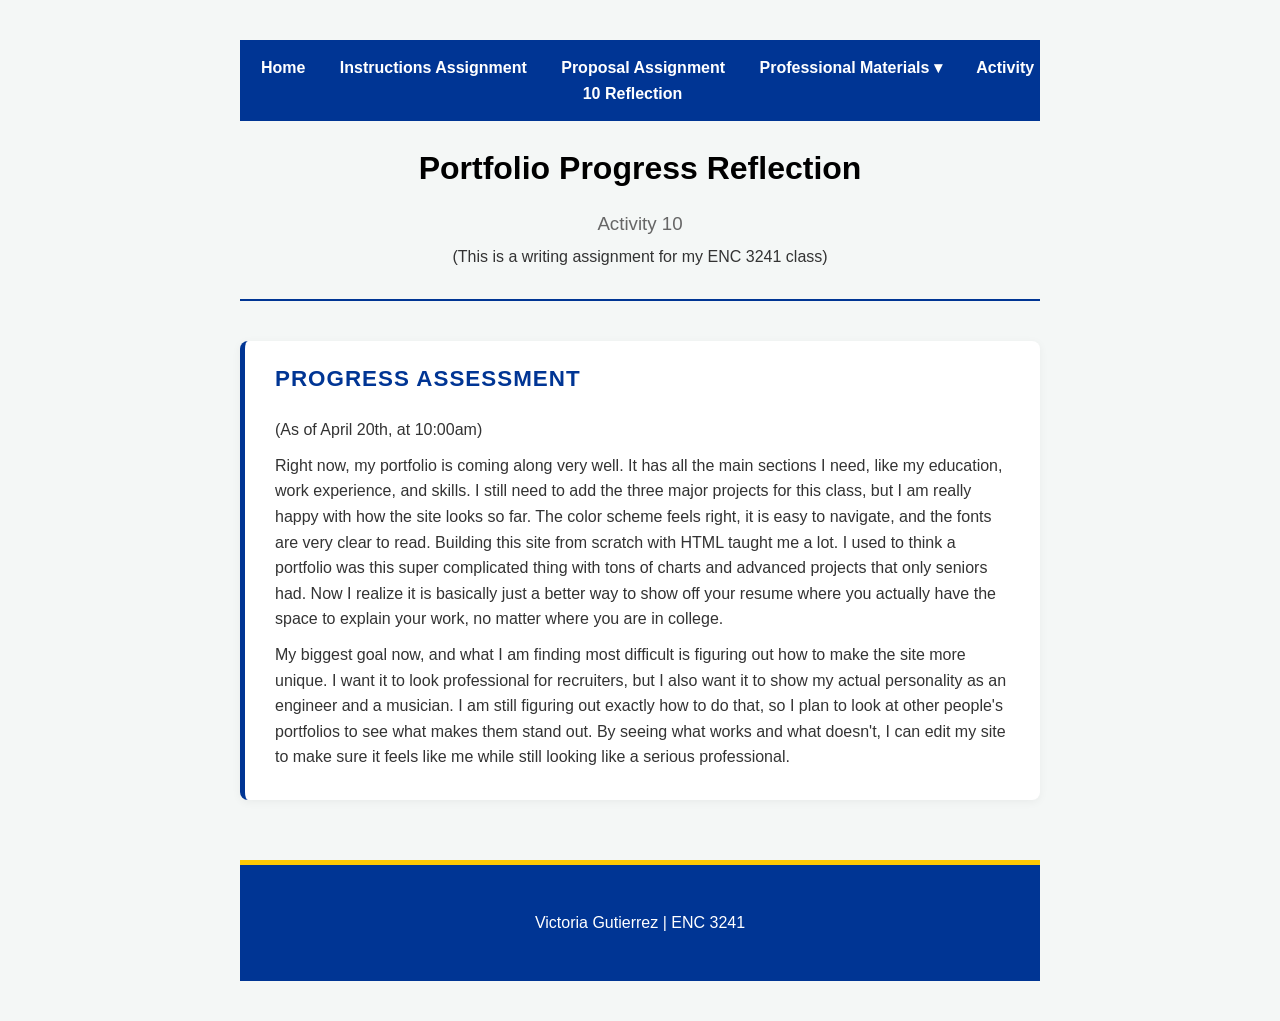
<file: reflection.html>
<!DOCTYPE html>
<html lang="en">
    <head>
        <meta charset="UTF-8">
        <meta name="viewport" content="width=device-width, initial-scale=1.0">
        <title>Activity 10: Assess Your Digital Portfolio Progress | Victoria Gutierrez</title>
        <link rel="stylesheet" href="style.css">
    </head>
    <body>
        <nav>
            <a href="index.html">Home</a>
            <a href="instructions.html">Instructions Assignment</a>
            <a href="proposal.html">Proposal Assignment</a>
            
            <div class="dropdown">
                <a href="#">Professional Materials ▾</a>
                <div class="dropdown-content">
                    <a href="resume.html">Resume</a>
                    <a href="cover-letter.html">Cover Letter</a>
                    <a href="interview.html">Mini Interview</a>
                </div>
            </div>
            <a href="reflection.html">Activity 10 Reflection</a>
        </nav>

        <header>
            <h1>Portfolio Progress Reflection</h1>
            <h3>Activity 10</h3>
            <p>(This is a writing assignment for my ENC 3241 class)</p>
        </header>

        <main>
            <section class="info-card">
                <h2>Progress Assessment</h2>
                <p>(As of April 20th, at 10:00am)</p>
                <p>
                    Right now, my portfolio is coming along very well. It has all the main sections I need, like my education, 
                    work experience, and skills. I still need to add the three major projects 
                    for this class, but I am really happy with how the site looks so far. 
                    The color scheme feels right, it is easy to navigate, and the fonts 
                    are very clear to read. Building this site from scratch with HTML 
                    taught me a lot. I used to think a portfolio was this super complicated 
                    thing with tons of charts and advanced projects that only seniors had. 
                    Now I realize it is basically just a better way to show off your resume 
                    where you actually have the space to explain your work, no matter where you 
                    are in college.
                </p>
                <p>
                    My biggest goal now, and what I am finding most difficult is figuring out how to make the site more unique. 
                    I want it to look professional for recruiters, but I also want it to show my actual 
                    personality as an engineer and a musician. I am still figuring out exactly how to do that, 
                    so I plan to look at other people's portfolios to see what makes them stand out. 
                    By seeing what works and what doesn't, I can edit my site to make sure it feels like me 
                    while still looking like a serious professional.
                </p>

            </section>
        </main>

        <footer>
            <p>Victoria Gutierrez | ENC 3241</p>
        </footer>
    </body>
</html>
</file>
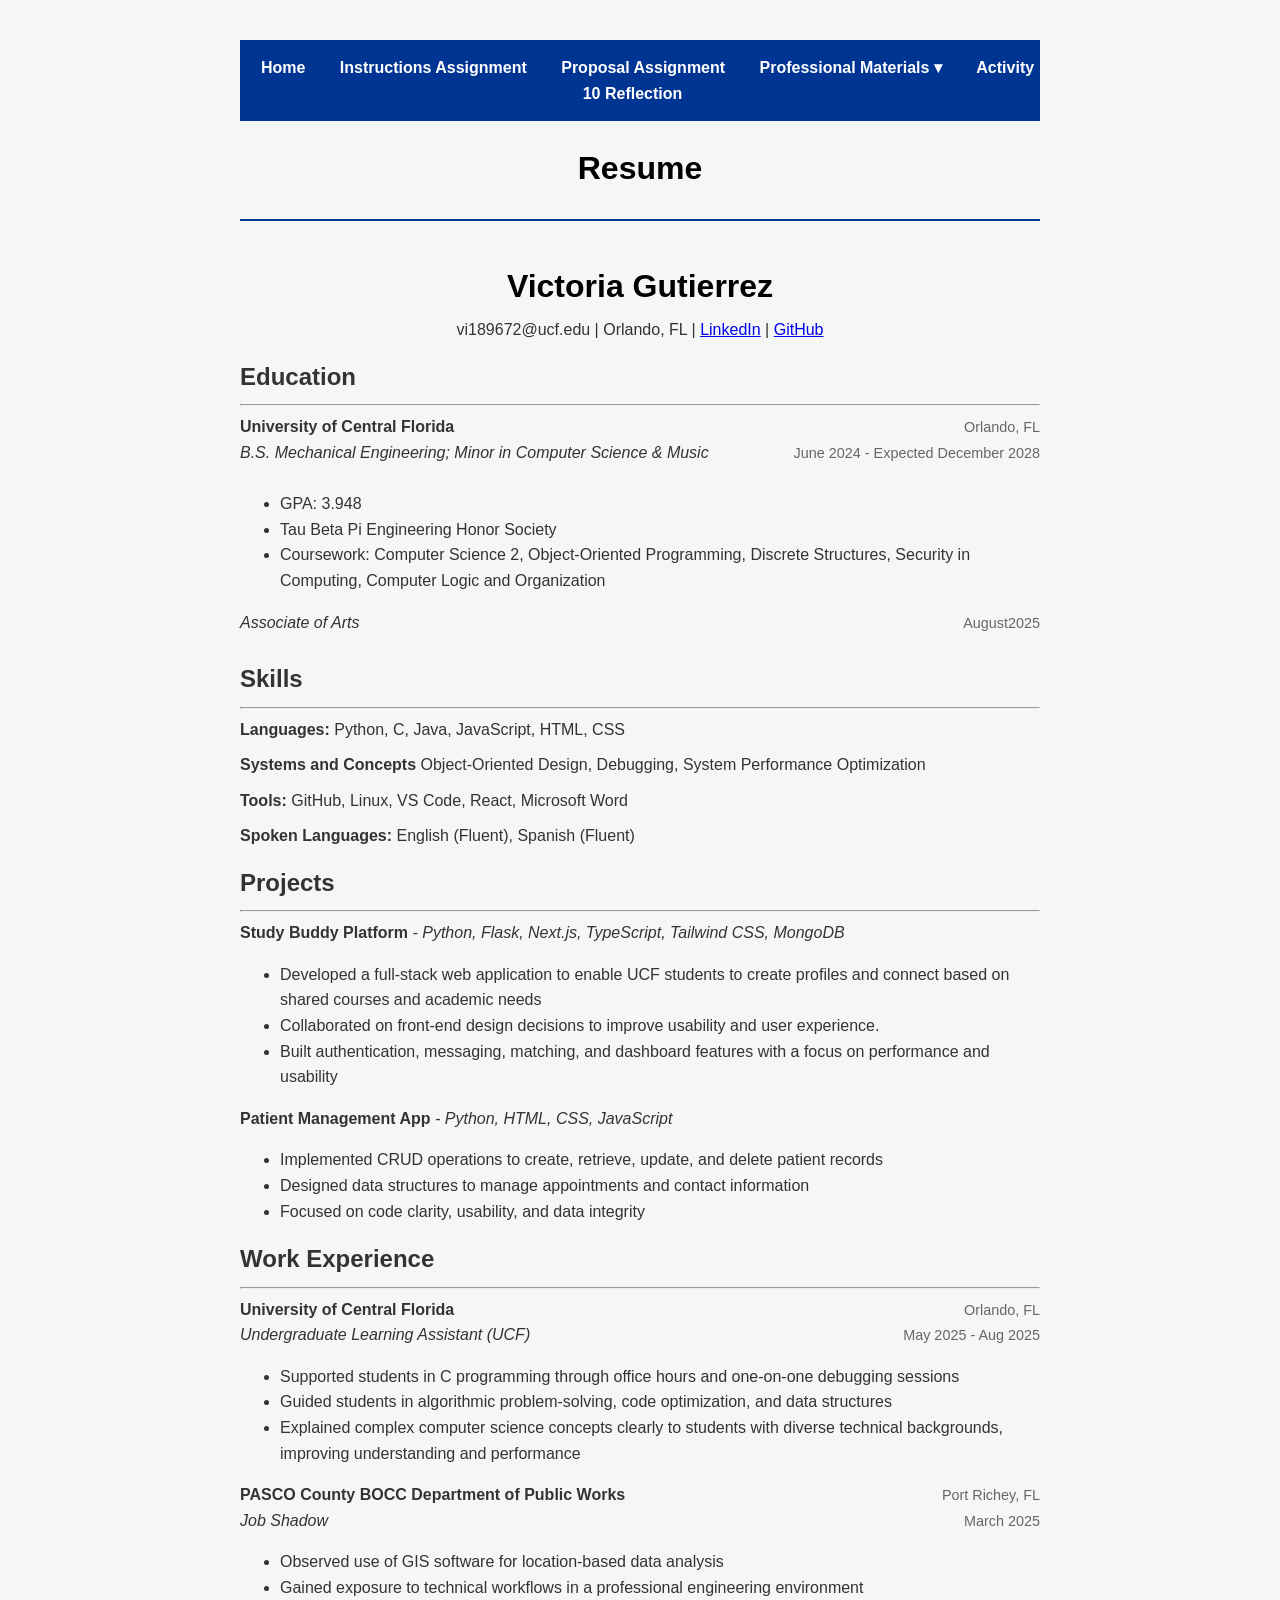
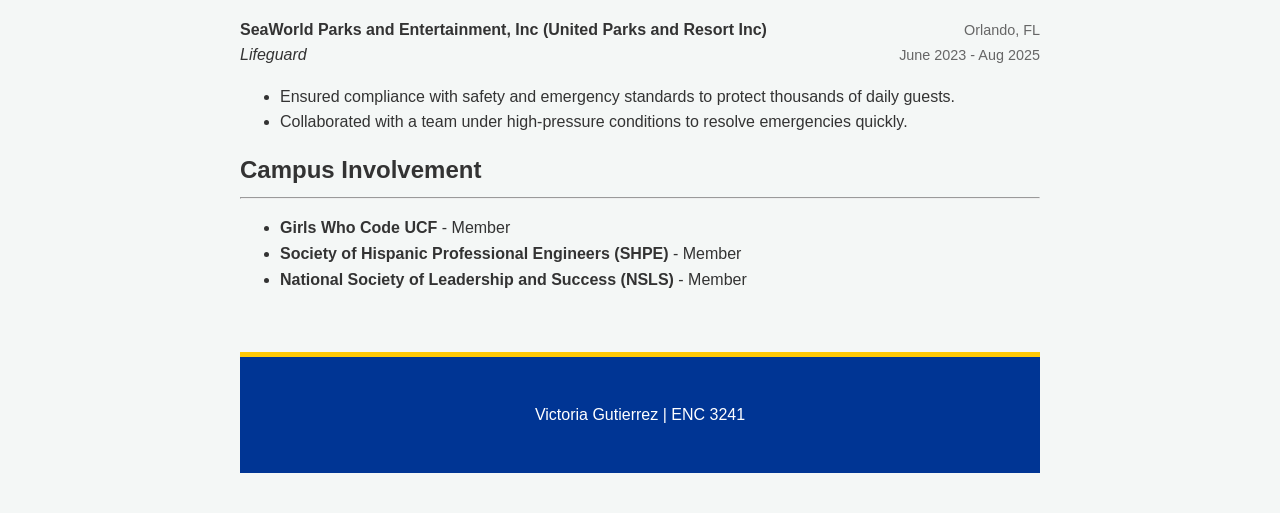
<file: resume.html>
<!DOCTYPE html>
<html lang="en">
<head>
    <meta charset="UTF-8">
    <meta name="viewport" content="width=device-width, initial-scale=1.0">
    <title>Instructions Assignment | Victoria Gutierrez</title>
    <link rel="stylesheet" href="style.css">
</head>
<body>
    <nav>
        <a href="index.html">Home</a>
        <a href="instructions.html">Instructions Assignment</a>
        <a href="proposal.html">Proposal Assignment</a>
        
        <div class="dropdown">
            <a href="#">Professional Materials ▾</a>
            <div class="dropdown-content">
                <a href="resume.html">Resume</a>
                <a href="cover-letter.html">Cover Letter</a>
                <a href="interview.html">Mini Interview</a>
            </div>
        </div>
        <a href="reflection.html">Activity 10 Reflection</a>
    </nav>

    <main class="pdf-container">
        <header>
            <h1>Resume</h1>
        </header>

        <h1 class="center-text"> Victoria Gutierrez</h1>
        <p class="center-text">vi189672@ucf.edu | Orlando, FL | <a href="https://linkedin.com/in/victoria-gutierrez-reyes" target="_blank">LinkedIn</a> | <a href="https://github.com/Vicky29-tech" target="_blank">GitHub</a></p>

        <section>
            <h2>Education</h2>
            <hr>
                <div class="entry-header">
                    <strong>University of Central Florida</strong>
                    <span>Orlando, FL </span>
                </div>
                <div class="entry-header">
                    <p><em>B.S. Mechanical Engineering; Minor in Computer Science & Music</em></p>
                    <span>June 2024 - Expected December 2028 </span>
                </div>
                <ul>
                    <li>GPA: 3.948</li>
                    <li>Tau Beta Pi Engineering Honor Society</li>
                    <li>Coursework: Computer Science 2, Object-Oriented Programming, Discrete Structures, Security in Computing,
                        Computer Logic and Organization</li>
                </ul>
                <div class="entry-header">
                <p><em>Associate of Arts</em></p>
                <span>August2025</span>
                </div>
        </section>

        <section class="pdf-section gold-bg">
            <h2>Skills</h2>
            <hr>
            <p><strong>Languages:</strong> Python, C, Java, JavaScript, HTML, CSS</p>
            <p><strong>Systems and Concepts</strong> Object-Oriented Design, Debugging, System Performance Optimization</p>
            <p><strong>Tools:</strong> GitHub, Linux, VS Code, React, Microsoft Word</p>
            <p><strong>Spoken Languages:</strong> English (Fluent), Spanish (Fluent)</p>
        </section>

        <section>
            <h2>Projects</h2>
            <hr>
            <div>
                <strong>Study Buddy Platform</strong> <em>- Python, Flask, Next.js, TypeScript, Tailwind CSS, MongoDB</em>
                <ul>
                    <li>Developed a full-stack web application to enable UCF students to create profiles and connect based on shared
                        courses and academic needs</li>
                    <li>Collaborated on front-end design decisions to improve usability and user experience.</li>
                    <li>Built authentication, messaging, matching, and dashboard features with a focus on performance and usability</li>
                </ul>
            </div>
            <div>
                <strong>Patient Management App </strong> <em>- Python, HTML, CSS, JavaScript</em>
                <ul>
                    <li>Implemented CRUD operations to create, retrieve, update, and delete patient records</li>
                    <li>Designed data structures to manage appointments and contact information</li>
                    <li>Focused on code clarity, usability, and data integrity</li>
                </ul>
            </div>
        </section>

        <section class="pdf-section">
            <h2>Work Experience</h2>
            <hr>
            <div class="resume-entry">
                <div class="entry-header">
                    <strong>University of Central Florida</strong>
                    <span>Orlando, FL</span>
                </div>
                <div class="entry-header">
                    <em>Undergraduate Learning Assistant (UCF)</em>
                    <span>May 2025 - Aug 2025</span>
                </div>
                <ul>
                    <li>Supported students in C programming through office hours and one-on-one debugging sessions</li>
                    <li>Guided students in algorithmic problem-solving, code optimization, and data structures</li>
                    <li>Explained complex computer science concepts clearly to students with diverse technical backgrounds, improving
                        understanding and performance</li>
                </ul>
            </div>

            <div class="resume-entry">
                <div class="entry-header">
                    <strong>PASCO County BOCC Department of Public Works</strong>
                    <span>Port Richey, FL</span>
                </div>
                <div class="entry-header">
                    <em>Job Shadow</em>
                    <span>March 2025</span>
                </div>
                <ul>
                    <li>Observed use of GIS software for location-based data analysis</li>
                    <li>Gained exposure to technical workflows in a professional engineering environment</li>
                </ul>
            </div>

            <div class="resume-entry">
                <div class="entry-header">
                    <strong>SeaWorld Parks and Entertainment, Inc (United Parks and Resort Inc)</strong>
                    <span>Orlando, FL</span>
                </div>
                <div class="entry-header">
                    <em>Lifeguard</em>
                    <span>June 2023 - Aug 2025</span>
                </div>
                <ul>
                    <li>Ensured compliance with safety and emergency standards to protect thousands of daily guests.</li>
                    <li>Collaborated with a team under high-pressure conditions to resolve emergencies quickly.</li>
                </ul>
            </div>
        </section>

        <section>
            <h2>Campus Involvement</h2>
            <hr>
            <ul>
                <li><strong>Girls Who Code UCF</strong> - Member</li>
                <li><strong>Society of Hispanic Professional Engineers (SHPE)</strong> - Member</li>
                <li><strong>National Society of Leadership and Success (NSLS)</strong> - Member</li>
            </ul>
        </section>
    </main>

    <footer>
        <p>Victoria Gutierrez | ENC 3241</p>
    </footer>
</body>
</html>
</file>
<file: style.css>
body {
    font-family: 'Segoe UI', Tahoma, Geneva, Verdana, sans-serif;
    line-height: 1.6;
    color: #333;
    max-width: 800px;
    margin: 0 auto;
    padding: 40px 20px;
    background-color: #f4f7f6;
}

header {
    text-align: center;
    border-bottom: 2px solid #003594; /* UCF Blue */
    padding-bottom: 20px;
    margin-bottom: 40px;
}

h1 { margin-bottom: 5px; color: #000; }
h3 { font-weight: 400; color: #666; margin-top: 0; }

.profile-container {
    display: flex;
    align-items: center;
    gap: 30px;
    background: white;
    padding: 30px;
    border-radius: 12px;
    box-shadow: 0 4px 15px rgba(0,0,0,0.05);
}

.profile-pic {
    width: 200px;
    height: 200px;
    border-radius: 50%;
    object-fit: cover;
    border: 3px solid #FFC904; /* UCF Gold */
}

.about-text h2 {
    color: #003594;
    margin-top: 0;
}

@media (max-width: 600px) {
    .profile-container { flex-direction: column; text-align: center; }
}

.info-card {
    background: white;
    padding: 25px 35px;
    border-radius: 8px;
    box-shadow: 0 2px 10px rgba(0,0,0,0.05);
    margin-top: 25px;
    border-left: 5px solid #003594; /* UCF Blue side accent */
}

.info-card h2 {
    color: #003594;
    font-size: 1.4rem;
    margin-top: 0;
    margin-bottom: 20px;
    text-transform: uppercase;
    letter-spacing: 1px;
}

.entry {
    margin-bottom: 25px;
}

.entry-header {
    display: flex;
    justify-content: space-between;
    align-items: baseline;
}

.entry h3 {
    margin: 0;
    font-size: 1.1rem;
    color: #222;
}

.date {
    font-size: 0.9rem;
    color: #666;
    font-weight: 600;
}

.degree, .location {
    margin: 5px 0;
    font-weight: 600;
    color: #444;
}

.minors, .honors, .coursework {
    margin: 3px 0;
    font-size: 0.95rem;
    color: #555;
}

.resume-list {
    margin-top: 10px;
    padding-left: 20px;
}

.resume-list li {
    margin-bottom: 5px;
    font-size: 0.95rem;
}

/* Vertically stacked skills */
.skills-vertical {
    display: flex;
    flex-direction: column;
    gap: 12px;
}

.skill-group {
    font-size: 1rem;
    padding: 8px 0;
    border-bottom: 1px solid #f0f0f0;
}

.skill-group:last-child {
    border-bottom: none;
}

/* Projects Section - Reverted to match Experience format */
.tech-stack {
    font-size: 0.85rem;
    color: #666;
    font-weight: 600;
}

/* Skills Section - Tightening it up significantly */
.skills-vertical {
    display: flex;
    flex-direction: column;
    gap: 0; /* Removed gap entirely */
}

.skill-group {
    font-size: 1rem;
    padding: 4px 0; /* Very tight padding */
    border-bottom: 1px solid #f0f0f0;
    margin: 0;
}

.skill-group:last-child {
    border-bottom: none;
}

/* Ensuring spacing is consistent across all cards */
.info-card {
    background: white;
    padding: 20px 30px; /* Slightly tighter padding */
    border-radius: 8px;
    box-shadow: 0 2px 10px rgba(0,0,0,0.05);
    margin-top: 20px;
    border-left: 5px solid #003594;
}

/* Footer Styling */
footer {
    background-color: #003594; /* UCF Blue */
    color: white;
    text-align: center;
    padding: 40px 20px;
    margin-top: 60px;
    border-top: 5px solid #FFC904; /* UCF Gold accent */
}

footer p {
    margin: 5px 0;
}

.footer-links a {
    color: #FFC904;
    text-decoration: none;
    font-weight: bold;
    margin: 0 10px;
}

.footer-links a:hover {
    text-decoration: underline;
}

.reflection-btn {
    display: inline-block;
    padding: 10px 20px;
    background-color: #003594; /* UCF Blue */
    color: white;
    text-decoration: none;
    border-radius: 5px;
    font-weight: bold;
    font-size: 0.9rem;
}

.reflection-btn:hover {
    background-color: #002266;
}

.back-btn {
    display: inline-block;
    margin-top: 20px;
    color: #003594;
    text-decoration: none;
    font-weight: bold;
}

/* Navigation Bar Styling */
nav {
    background-color: #003594; /* UCF Blue */
    padding: 15px 0;
    position: sticky;
    top: 0;
    z-index: 1000;
    text-align: center;
}

nav a {
    color: white;
    text-decoration: none;
    margin: 0 15px;
    font-weight: bold;
    font-size: 1rem;
}

nav a:hover {
    color: #FFC904; /* UCF Gold */
}

/* Dropdown Menu logic */
.dropdown {
    display: inline-block;
    position: relative;
}

.dropdown-content {
    display: none;
    position: absolute;
    background-color: white;
    min-width: 200px;
    box-shadow: 0px 8px 16px rgba(0,0,0,0.2);
    z-index: 1;
    text-align: left;
    border-radius: 4px;
}

.dropdown-content a {
    color: #333;
    padding: 12px 16px;
    display: block;
    margin: 0;
}

.dropdown-content a:hover {
    background-color: #f1f1f1;
    color: #003594;
}

.dropdown:hover .dropdown-content {
    display: block;
}

/* Custom Underline Class */
.custom-underline {
    text-decoration: underline;
    text-decoration-thickness: 2px;
    text-underline-offset: 3px; /* Adds a little space between the word and the line */
}

/* Highlight Style */
.highlight-light-red{
    background-color: #d35762aa;
    padding: 0 4px;
    border-radius: 2px;
}

.highlight-light-yellow{
    background-color: #e9d824aa;
    padding: 0 4px;
    border-radius: 2px;
}

.center-text {
    text-align: center;
}

.highlight-light-blue{
    background-color: #4199e6aa;
    padding: 0 4px;
    border-radius: 2px;
}

/* Styles for instruction images */
.instruction-img {
    display: block;
    max-width: 25%; /* Ensures it doesn't overflow the card */
    height: auto;
    margin: 15px auto; /* Centers the image with space above/below */
    border-radius: 5px; /* Matches your card corners */
    border: 1px solid #ddd; /* Adds a subtle frame */
}

.img-caption {
    text-align: center;
    font-size: 0.9rem;
    font-style: italic;
    color: #666;
    margin-bottom: 20px;
}

.image-row {
    display: flex;       /* Aligns children (images) in a row */
    gap: 1px;          /* Adds a small space between the two images */
    justify-content: center; /* Centers the row on the page */
    margin: 5px 0;
}

.image-row img {
    flex: 1;            /* Makes both images take up equal width */
    max-width: 25%;     /* Ensures they fit side-by-side with the gap */
    height: auto;       /* Maintains aspect ratio so they don't look squished */
    object-fit: contain;
}

/* Mobile responsive: stack them back on top of each other if the screen is tiny */
@media (max-width: 600px) {
    .image-row {
        flex-direction: column;
    }
    .image-row img {
        max-width: 100%;
    }
}

/* Styling for Proposal Tables */
.table-img {
    display: block;
    width: 100%;          /* Larger than instruction photos, but not full screen */
    max-width: 700px;    /* Prevents it from getting too massive on huge monitors */
    height: auto;
    margin: 30px auto;   /* Centers it with more "breathing room" around it */
    border: 1px solid #003594; /* UCF Blue border to make it look like a formal figure */
    border-radius: 4px;
    box-shadow: 0 4px 8px rgba(0,0,0,0.1); /* Adds a professional shadow */
}

.resume-entry {
    margin-bottom: 1px;
}

.entry-header {
    display: flex;
    justify-content: space-between;
    align-items: baseline;
    margin-bottom: 0px;
}


.entry-header span {
    font-size: 0.9rem;
    color: #666;
}

h2, h3 {
    margin-bottom: 5px; /* Shrinks space below the header */
    margin-top: 15px;    /* Keeps space above the header to separate sections */
}

p {
    margin-top: 0;      /* Removes the gap above paragraphs */
    margin-bottom: 10px; /* Small gap between paragraphs */
}

.video-wrapper {
    text-align: center;
    margin: 40px 0;
}

video {
    background-color: #000; /* Adds a black background while the video loads */
    outline: none;
}
</file>
